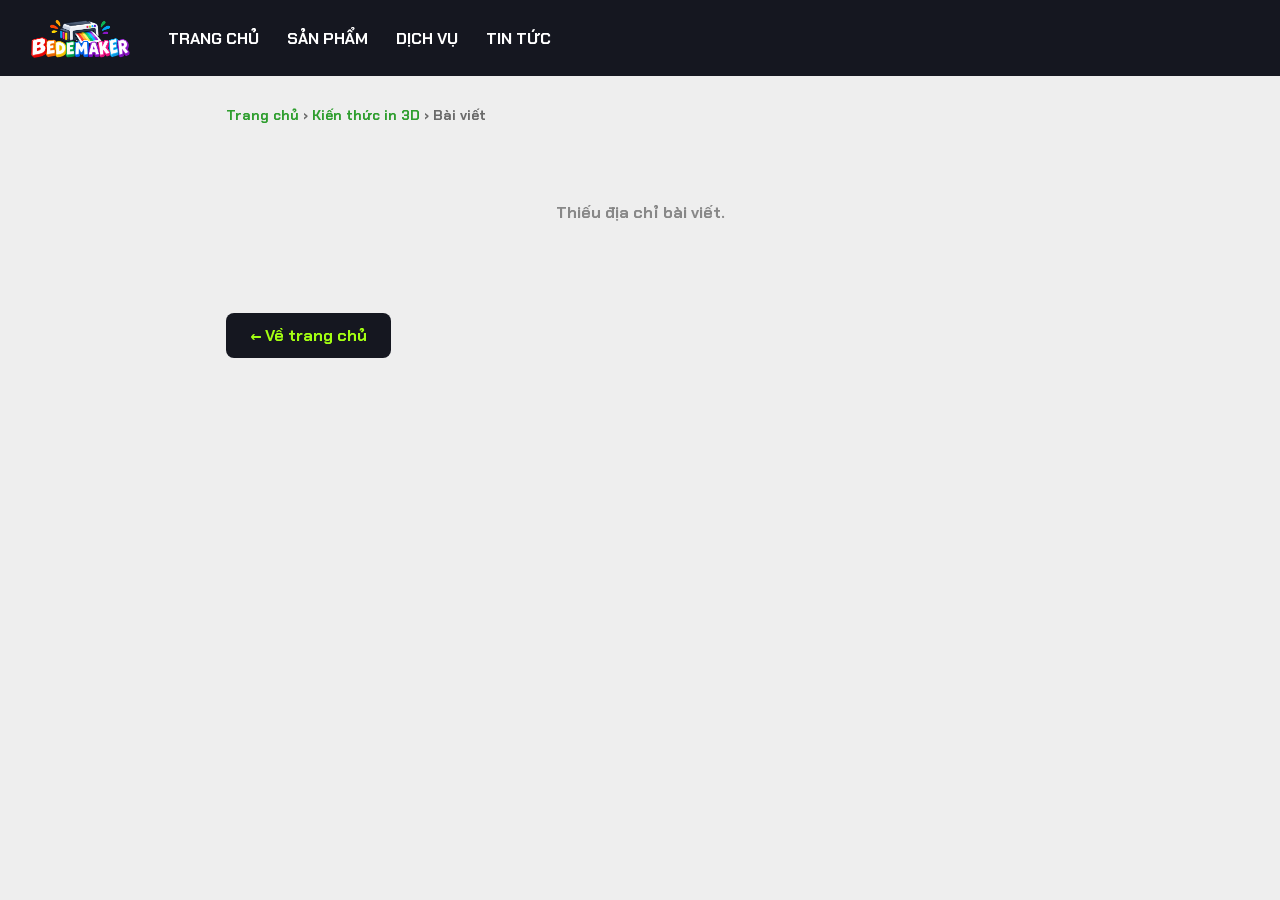
<file: bai-viet.html>
<!DOCTYPE html>
<html lang="vi">
<head>
    <title>Bài viết - Bedecraft</title>
    <meta charset="utf-8">
    <meta http-equiv="X-UA-Compatible" content="IE=edge">
    <meta name="viewport" content="width=device-width,initial-scale=1.0">
    <!-- Logo tren tab trinh duyet. Thu muc assets/img/favicons/ da bi xoa cung bo logo cu
         nen 3 duong dan cu deu 404 -> tab khong co logo. Dung thang logo.png dang dung. -->
    <link rel="icon" type="image/png" href="assets/logo/logo.png">
    <link rel="apple-touch-icon" href="assets/logo/logo.png">
    <link href="https://fonts.googleapis.com/css2?family=Chakra+Petch:wght@300;400;500;600;700&display=swap" rel="stylesheet">
    <link href="https://cdnjs.cloudflare.com/ajax/libs/font-awesome/6.5.1/css/all.min.css" rel="stylesheet">
    <style>
        * { padding: 0; margin: 0; box-sizing: border-box; font-family: 'Chakra Petch', sans-serif; }
        body { background-color: #eee; }

        .dau-trang {
            background-color: #151720;
            padding: 10px 24px;
            display: flex;
            align-items: center;
            gap: 20px;
            flex-wrap: wrap;
        }
        .dau-trang a { color: #fff; text-decoration: none; }
        .dau-trang a:hover { color: #a3ff12; }
        .dau-trang .logo img { height: 56px; width: auto; display: block; }
        .dau-trang nav ul { display: flex; gap: 4px; list-style: none; }
        .dau-trang nav a { padding: 9px 12px; display: inline-block; }

        .khung { max-width: 860px; margin: 30px auto 60px auto; padding: 0 16px; }
        .duong-dan { color: #6b6b6b; font-size: 14px; margin-bottom: 18px; }
        .duong-dan a { color: #2f9e2f; text-decoration: none; }
        .duong-dan a:hover { text-decoration: underline; }

        .bia {
            height: 200px;
            border-radius: 14px;
            display: flex;
            align-items: center;
            justify-content: center;
            background-size: cover;
            background-position: center;
            margin-bottom: -46px;
        }
        .bia i { font-size: 62px; color: #fff; opacity: .9; }
        .cm-huong-dan   { background: linear-gradient(135deg, #151720, #2f5e8a); }
        .cm-vat-lieu    { background: linear-gradient(135deg, #1d2b1a, #3f7a1f); }
        .cm-kinh-nghiem { background: linear-gradient(135deg, #2b1d1a, #8a5a2f); }
        .cm-tin-shop    { background: linear-gradient(135deg, #241a2b, #5f3f8a); }

        .bai {
            position: relative;
            background: #fff;
            border-radius: 14px;
            padding: 30px 38px 38px 38px;
            box-shadow: 0 10px 24px rgba(0, 0, 0, 0.08);
        }
        .nhan-chuyen-muc {
            display: inline-block;
            background: #eef7df;
            color: #4c8a00;
            border-radius: 20px;
            font-size: 13px;
            letter-spacing: 1px;
            text-transform: uppercase;
            padding: 4px 13px;
            margin-bottom: 14px;
        }
        .bai h1 { font-size: 32px; line-height: 1.28; margin-bottom: 12px; }
        .thong-tin {
            display: flex;
            gap: 18px;
            flex-wrap: wrap;
            color: #8f8f8f;
            font-size: 13.5px;
            padding-bottom: 18px;
            border-bottom: 1px solid #ececec;
            margin-bottom: 24px;
        }
        .tom-tat {
            font-size: 16.5px;
            color: #4a4a4a;
            line-height: 1.7;
            border-left: 3px solid #a3ff12;
            padding-left: 16px;
            margin-bottom: 26px;
        }

        .noi-dung h2 {
            font-size: 21px;
            margin: 30px 0 12px 0;
            color: #1c1c1c;
        }
        .noi-dung p {
            font-size: 16px;
            line-height: 1.8;
            color: #444;
            margin-bottom: 15px;
        }
        .noi-dung ul { margin: 0 0 18px 22px; }
        .noi-dung li {
            font-size: 16px;
            line-height: 1.8;
            color: #444;
            margin-bottom: 6px;
        }

        .khac { margin-top: 34px; }
        .khac h2 { font-size: 21px; margin-bottom: 15px; }
        .luoi-khac { display: grid; grid-template-columns: repeat(auto-fit, minmax(230px, 1fr)); gap: 16px; }
        .the-khac {
            background: #fff;
            border-radius: 12px;
            padding: 16px 18px;
            box-shadow: 0 6px 16px rgba(0, 0, 0, 0.07);
            text-decoration: none;
            color: #222;
            transition: 0.2s;
            display: block;
        }
        .the-khac:hover { transform: translateY(-4px); color: #2f9e2f; }
        .the-khac span { display: block; font-size: 12px; color: #9a9a9a; margin-bottom: 6px; text-transform: uppercase; letter-spacing: 1px; }
        .the-khac b { font-size: 15px; line-height: 1.4; }

        .nut-ve {
            display: inline-block;
            margin-top: 30px;
            background: #151720;
            color: #a3ff12;
            border-radius: 8px;
            padding: 12px 24px;
            text-decoration: none;
        }
        .nut-ve:hover { background: #000; }

        .trang-thai-tai { text-align: center; color: #888; padding: 60px 0; }

        @media (max-width: 700px) {
            .bai { padding: 22px 20px 28px 20px; }
            .bai h1 { font-size: 24px; }
            .bia { height: 150px; margin-bottom: -36px; }
        }

        * { font-weight: 700 !important; }
    </style>
    <link href="assets/css/anime.css?v=1" rel="stylesheet">
</head>
<body>

    <header class="dau-trang">
        <a class="logo" href="Home.html"><img src="assets/logo/logo.png" alt="Bedecraft"></a>
        <nav>
            <ul>
                <li><a href="Home.html">TRANG CHỦ</a></li>
                <li><a href="Home.html#khoi-san-pham">SẢN PHẨM</a></li>
                <li><a href="Home.html#khoi-dich-vu">DỊCH VỤ</a></li>
                <li><a href="Home.html#tin-tuc">TIN TỨC</a></li>
            </ul>
        </nav>
    </header>

    <div class="khung">
        <p class="duong-dan">
            <a href="Home.html">Trang chủ</a> ›
            <a href="Home.html#tin-tuc">Kiến thức in 3D</a> ›
            <span id="dd-ten">Bài viết</span>
        </p>

        <div id="khu-bai" class="trang-thai-tai">Đang tải bài viết…</div>

        <div class="khac" id="khu-khac" style="display:none;">
            <h2>Bài khác</h2>
            <div class="luoi-khac" id="luoi-khac"></div>
        </div>

        <a class="nut-ve" href="Home.html#tin-tuc">← Về trang chủ</a>
    </div>

<script>
/* ============================================================
   Trang đọc bài viết. Bài lấy từ backend Java.

   Nội dung trong database là VĂN BẢN THƯỜNG, không phải HTML:
     "## " đầu dòng = tiêu đề mục nhỏ
     "- "  đầu dòng = gạch đầu dòng
     dòng trống     = ngăn hai đoạn
   Trang này escape hết rồi mới dựng thẻ, nên bài viết không thể chèn mã vào trang.
   ============================================================ */
(function () {
    'use strict';

    var JAVA_API = (window.IN3D_API || 'http://localhost:8090/api');

    var CHUYEN_MUC = {
        'huong-dan':   { ten: 'Hướng dẫn',   icon: 'fa-screwdriver-wrench' },
        'vat-lieu':    { ten: 'Vật liệu',    icon: 'fa-layer-group' },
        'kinh-nghiem': { ten: 'Kinh nghiệm', icon: 'fa-lightbulb' },
        'tin-shop':    { ten: 'Tin shop',    icon: 'fa-bullhorn' }
    };

    function esc(t) {
        return String(t == null ? '' : t).replace(/[&<>"']/g, function (c) {
            return { '&': '&amp;', '<': '&lt;', '>': '&gt;', '"': '&quot;', "'": '&#39;' }[c];
        });
    }

    function ngayVN(chuoi) {
        if (!chuoi) return '';
        var d = new Date(chuoi);
        if (isNaN(d.getTime())) return '';
        var hai = function (n) { return (n < 10 ? '0' : '') + n; };
        return hai(d.getDate()) + '/' + hai(d.getMonth() + 1) + '/' + d.getFullYear();
    }

    function anhDayDu(a) {
        if (!a) return '';
        if (/^(https?:)?\/\//.test(a) || a.indexOf('data:') === 0) return a;
        if (a.charAt(0) === '/') return JAVA_API.replace(/\/api$/, '') + a;
        return a;
    }

    /** Văn bản thường -> HTML an toàn (đã escape trước khi dựng thẻ). */
    function dungNoiDung(vanBan) {
        var dong = String(vanBan || '').split(/\r?\n/);
        var ra = '', doan = [], dsGach = [];

        function xaDoan() {
            if (doan.length) { ra += '<p>' + esc(doan.join(' ')) + '</p>'; doan = []; }
        }
        function xaGach() {
            if (dsGach.length) {
                ra += '<ul>' + dsGach.map(function (g) { return '<li>' + esc(g) + '</li>'; }).join('') + '</ul>';
                dsGach = [];
            }
        }

        dong.forEach(function (d) {
            var t = d.trim();
            if (t === '') { xaGach(); xaDoan(); return; }
            if (t.indexOf('## ') === 0) {
                xaGach(); xaDoan();
                ra += '<h2>' + esc(t.slice(3)) + '</h2>';
                return;
            }
            if (t.indexOf('- ') === 0) { xaDoan(); dsGach.push(t.slice(2)); return; }
            xaGach();
            doan.push(t);
        });
        xaGach(); xaDoan();
        return ra;
    }

    function ve(b) {
        var cm = CHUYEN_MUC[b.chuyenMuc] || CHUYEN_MUC['huong-dan'];
        var lop = 'cm-' + (CHUYEN_MUC[b.chuyenMuc] ? b.chuyenMuc : 'huong-dan');
        var anh = anhDayDu(b.hinhAnh);

        document.title = b.tieuDe + ' - Bedecraft';
        document.getElementById('dd-ten').textContent = b.tieuDe;

        document.getElementById('khu-bai').className = '';
        document.getElementById('khu-bai').innerHTML =
            '<div class="bia ' + lop + '"' + (anh ? ' style="background-image:url(\'' + anh.replace(/'/g, "\\'") + '\')"' : '') + '>' +
            (anh ? '' : '<i class="fa-solid ' + cm.icon + '"></i>') + '</div>' +
            '<article class="bai">' +
            '<span class="nhan-chuyen-muc">' + esc(cm.ten) + '</span>' +
            '<h1>' + esc(b.tieuDe) + '</h1>' +
            '<div class="thong-tin">' +
            (b.tacGia ? '<span><i class="fa-solid fa-user-pen"></i> ' + esc(b.tacGia) + '</span>' : '') +
            (ngayVN(b.ngayTao) ? '<span><i class="fa-regular fa-calendar"></i> ' + esc(ngayVN(b.ngayTao)) + '</span>' : '') +
            '<span><i class="fa-regular fa-eye"></i> ' + (Number(b.luotXem) || 0) + ' lượt đọc</span>' +
            '</div>' +
            (b.tomTat ? '<p class="tom-tat">' + esc(b.tomTat) + '</p>' : '') +
            '<div class="noi-dung">' + dungNoiDung(b.noiDung) + '</div>' +
            '</article>';

        if (b.id) {
            fetch(JAVA_API + '/bai-viet/' + b.id + '/luot-xem', { method: 'POST' }).catch(function () {});
        }
    }

    function veBaiKhac(ds, dangDoc) {
        var khac = ds.filter(function (b) { return b.duongDan !== dangDoc; }).slice(0, 3);
        if (!khac.length) return;
        document.getElementById('luoi-khac').innerHTML = khac.map(function (b) {
            var cm = CHUYEN_MUC[b.chuyenMuc] || CHUYEN_MUC['huong-dan'];
            return '<a class="the-khac" href="bai-viet.html?bai=' + encodeURIComponent(b.duongDan || b.id) + '">' +
                '<span>' + esc(cm.ten) + '</span><b>' + esc(b.tieuDe) + '</b></a>';
        }).join('');
        document.getElementById('khu-khac').style.display = '';
    }

    function loi(chu) {
        var o = document.getElementById('khu-bai');
        o.className = 'trang-thai-tai';
        o.textContent = chu;
    }

    /** GET JSON từ backend; 404 trả null (không có bài), lỗi khác / mất kết nối thì từ chối. */
    function layJson(duongDan) {
        return fetch(JAVA_API + duongDan).then(function (r) {
            if (r.status === 404) return null;
            return r.ok ? r.json() : Promise.reject(new Error('HTTP ' + r.status));
        });
    }

    var khoa = new URLSearchParams(location.search).get('bai');
    if (!khoa) {
        loi('Thiếu địa chỉ bài viết.');
        return;
    }

    // Gọi song song bài đang đọc và danh sách bài cho mục "Bài khác", không phải chờ nhau
    var taiBaiKhac = layJson('/bai-viet').catch(function () { return null; });

    layJson('/bai-viet/duong-dan/' + encodeURIComponent(khoa))
        .then(function (b) {
            if (!b) {
                loi('Không tìm thấy bài viết này.');
                return;
            }
            ve({
                id: b.id, tieuDe: b.tieuDe, duongDan: b.duongDan, tomTat: b.tomTat,
                noiDung: b.noiDung, chuyenMuc: b.chuyenMuc, hinhAnh: b.hinhAnh,
                tacGia: b.tacGia, luotXem: b.luotXem, ngayTao: b.createdAt
            });
            return taiBaiKhac.then(function (ds) {
                if (!ds || !ds.length) return;
                veBaiKhac(ds.map(function (x) {
                    return { id: x.id, tieuDe: x.tieuDe, duongDan: x.duongDan, chuyenMuc: x.chuyenMuc };
                }), khoa);
            });
        })
        .catch(function () {
            loi('Chưa kết nối được máy chủ nên chưa mở được bài viết. Bạn tải lại trang sau ít phút nhé.');
        });
})();
</script>

    <script src="assets/js/cau-hinh.js?v=2"></script>
    <script src="assets/js/anime.js?v=1" defer></script>
</body>
</html>
</file>
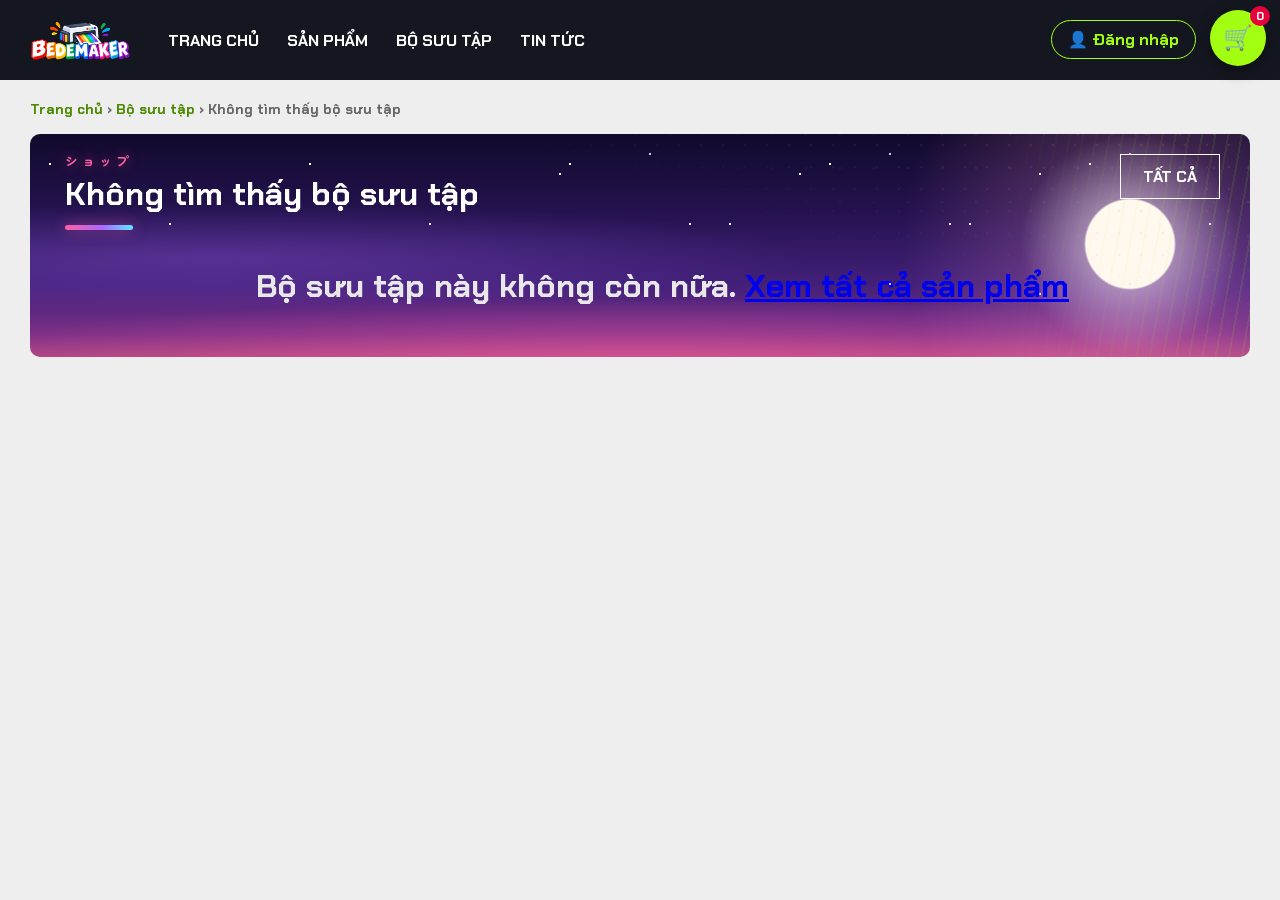
<file: bo-suu-tap.html>
<!DOCTYPE html>
<html lang="vi">
<head>
    <title>Bộ sưu tập - Bedecraft</title>
    <meta charset="utf-8">
    <meta http-equiv="X-UA-Compatible" content="IE=edge">
    <meta name="viewport" content="width=device-width,initial-scale=1.0">
    <link rel="icon" type="image/png" href="assets/logo/logo.png">
    <link rel="apple-touch-icon" href="assets/logo/logo.png">
    <link href="https://fonts.googleapis.com/css2?family=Chakra+Petch:wght@300;400;500;600;700&display=swap" rel="stylesheet">
    <link href="https://cdnjs.cloudflare.com/ajax/libs/font-awesome/6.5.1/css/all.min.css" rel="stylesheet">
    <link href="assets/css/Home.css?v=20" rel="stylesheet">
    <link href="assets/css/order.css?v=11" rel="stylesheet">
    <style>
        /* Đầu trang gọn như trang sản phẩm (đầu trang của trang chủ là thanh cố định kèm ô tìm kiếm) */
        .dau-trang {
            background-color: #151720;
            padding: 12px 24px;
            display: flex;
            align-items: center;
            gap: 20px;
            flex-wrap: wrap;
        }
        .dau-trang a { color: #fff; text-decoration: none; }
        .dau-trang a:hover { color: #a3ff12; }
        .dau-trang .logo img { height: 56px; display: block; }
        .dau-trang ul { display: flex; gap: 4px; list-style: none; margin: 0; padding: 0; flex-wrap: wrap; }
        .dau-trang ul a { padding: 9px 12px; display: inline-block; }

        .duong-dan { color: #666; font-size: 14px; margin: 24px 100px 0 100px; }
        .duong-dan a { color: #4c8a00; text-decoration: none; }

        /* Khối sản phẩm của trang chủ có margin-top 150px để chừa chỗ ảnh nền phía trên */
        .trang-tat-ca { margin-top: 16px !important; margin-bottom: 60px !important; }
        .gioi-thieu-bo { margin: 14px 100px 0 100px; }
        .gioi-thieu-bo p { color: #666; font-size: 15px; line-height: 1.6; max-width: 760px; }

        @media (max-width: 1300px) {
            .duong-dan { margin: 20px 30px 0 30px; }
            .gioi-thieu-bo { margin: 12px 30px 0 30px; }
        }
        @media (max-width: 560px) {
            .dau-trang { padding: 10px 14px; gap: 10px; }
            .dau-trang .logo img { height: 44px; }
            .duong-dan { margin: 16px 16px 0 16px; }
            .gioi-thieu-bo { margin: 10px 16px 0 16px; }
        }
    </style>
    <link href="assets/css/anime.css?v=3" rel="stylesheet">
</head>
<body>

    <header class="dau-trang">
        <a class="logo" href="Home.html"><img src="assets/logo/logo.png" alt="Bedecraft"></a>
        <nav>
            <ul>
                <li><a href="Home.html">TRANG CHỦ</a></li>
                <li><a href="san-pham.html">SẢN PHẨM</a></li>
                <li><a href="Home.html#khoi-bo-suu-tap">BỘ SƯU TẬP</a></li>
                <li><a href="Home.html#tin-tuc">TIN TỨC</a></li>
            </ul>
        </nav>
    </header>

    <p class="duong-dan"><a href="Home.html">Trang chủ</a> ›
        <a href="Home.html#khoi-bo-suu-tap">Bộ sưu tập</a> › <span id="dd-ten-bo">…</span></p>

    <!-- Ảnh bìa của bộ: trang-chu.js điền nền và bỏ hidden khi bộ có ảnh -->
    <div class="bia-bo-suu-tap" id="bia-bo-suu-tap" hidden></div>

    <div class="gioi-thieu-bo">
        <p id="mo-ta-bo-suu-tap" hidden></p>
    </div>

    <!-- ============================================================
         MỘT BỘ SƯU TẬP — thẻ vẽ bằng CHÍNH trang-chu.js như khối Sản phẩm
         ở trang chủ (cùng giá, cùng phân loại, cùng slide ảnh).
         data-bo-suu-tap: gọi /api/cua-hang/bo-suu-tap/{đường dẫn trên địa chỉ},
         hàng trong bộ giữ đúng thứ tự chủ shop xếp.
         ============================================================ -->
    <div class="games-free trang-tat-ca" id="khoi-san-pham">
        <div class="icon-free">
            <p id="ten-bo-suu-tap">Bộ sưu tập</p>
            <a class="button-free" href="san-pham.html">TẤT CẢ</a>
        </div>
        <div class="game-free1" id="luoi-san-pham" data-bo-suu-tap>
            <p class="bao-trong-luoi">Đang tải sản phẩm…</p>
        </div>
    </div>

    <!-- defer: chạy theo đúng thứ tự sau khi trang dựng xong (order.js trước trang-chu.js) -->
    <script src="assets/js/cau-hinh.js?v=2"></script>
    <script src="assets/js/order.js?v=13" defer></script>
    <script src="assets/js/trang-chu.js?v=14" defer></script>
    <script src="assets/js/anime.js?v=1" defer></script>
</body>
</html>
</file>
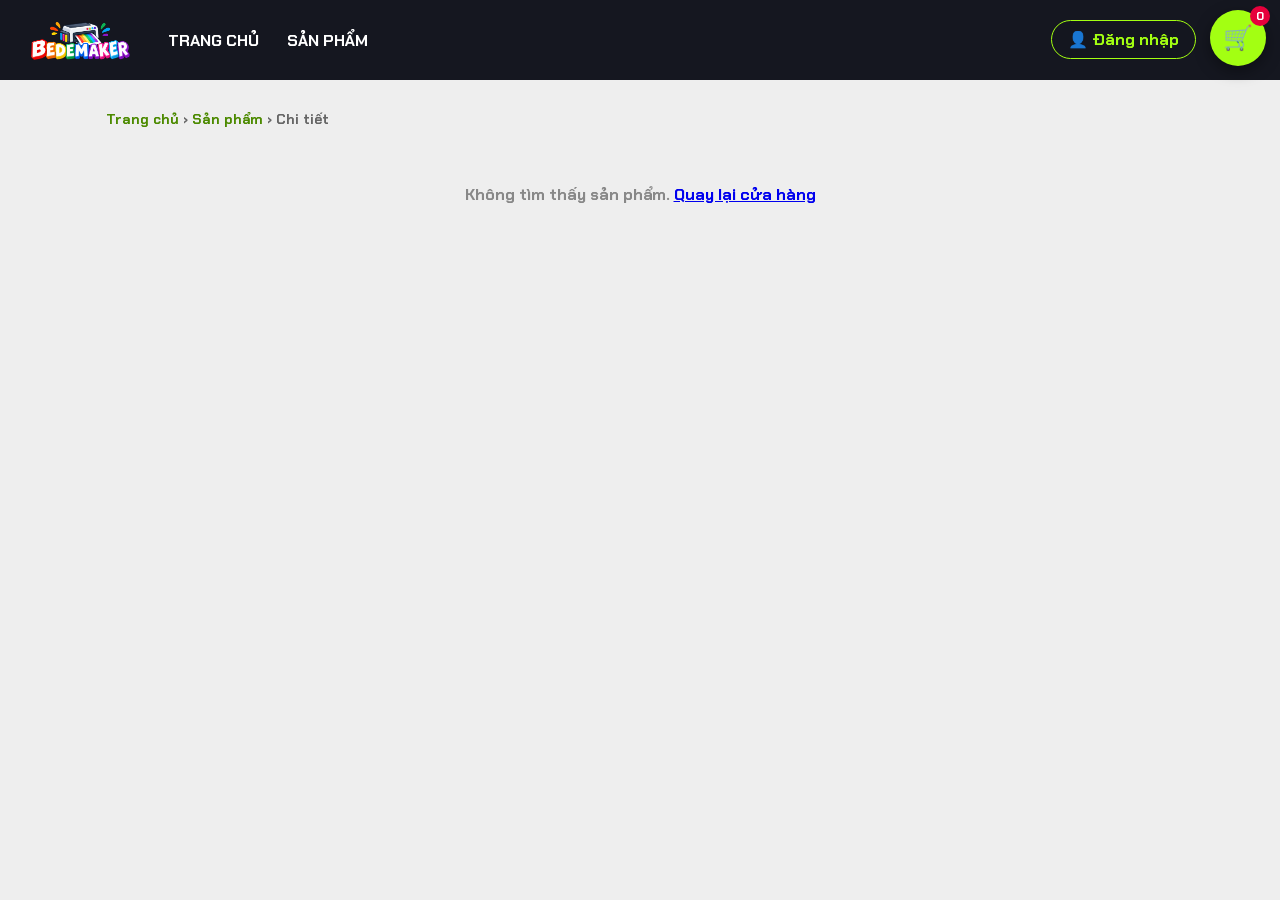
<file: chi-tiet.html>
<!DOCTYPE html>
<html lang="vi">
<head>
    <title>Chi tiết sản phẩm - IN3D Shop</title>
    <meta charset="utf-8">
    <meta http-equiv="X-UA-Compatible" content="IE=edge">
    <link rel="icon" type="image/png" href="assets/logo/logo.png">
    <link rel="apple-touch-icon" href="assets/logo/logo.png">
    <meta name="viewport" content="width=device-width,initial-scale=1.0">
    <link href="https://fonts.googleapis.com/css2?family=Chakra+Petch:wght@300;400;500;600;700&display=swap" rel="stylesheet">
    <link href="https://cdnjs.cloudflare.com/ajax/libs/font-awesome/6.5.1/css/all.min.css" rel="stylesheet">
    <link href="assets/css/order.css?v=11" rel="stylesheet">
    <style>
        * { padding: 0; margin: 0; box-sizing: border-box; font-family: 'Chakra Petch', sans-serif; }
        body { background-color: #eee; }

        .dau-trang {
            background-color: #151720;
            padding: 12px 24px;
            display: flex;
            align-items: center;
            gap: 20px;
            flex-wrap: wrap;
        }
        .dau-trang a { color: #fff; text-decoration: none; }
        .dau-trang a:hover { color: #a3ff12; }
        .dau-trang .logo img { height: 56px; vertical-align: middle; }
        .dau-trang nav { display: flex; gap: 18px; flex-wrap: wrap; }

        .khung {
            max-width: 1100px;
            margin: 30px auto;
            padding: 0 16px;
        }
        .duong-dan { color: #666; font-size: 14px; margin-bottom: 16px; }
        .duong-dan a { color: #4c8a00; text-decoration: none; }

        .chi-tiet {
            display: flex;
            gap: 30px;
            background: #fff;
            border-radius: 14px;
            padding: 26px;
            box-shadow: 0 10px 24px rgba(0, 0, 0, 0.08);
            flex-wrap: wrap;
        }
        .chi-tiet .anh {
            flex: 1 1 380px;
            min-width: 280px;
        }
        /* SLIDE ẢNH: ảnh lớn trượt ngang + nút trái/phải + chấm + dải ảnh nhỏ bên dưới.
           Ảnh của MỌI phân loại cũng nằm trong dải này (backend gộp sẵn), chọn phân loại
           thì slide nhảy tới ảnh của nó. */
        .slide { position: relative; border-radius: 12px; overflow: hidden; background: #f4f5f6; }
        .slide-khung { display: flex; transition: transform .45s ease; }
        .slide-khung img {
            flex: 0 0 100%; width: 100%; height: 380px; object-fit: cover; display: block;
            user-select: none; -webkit-user-drag: none;
        }
        .slide-nut {
            position: absolute; top: 50%; transform: translateY(-50%);
            width: 40px; height: 40px; border-radius: 50%; border: 0; cursor: pointer;
            background: rgba(21, 23, 32, .55); color: #fff; font-size: 16px;
            display: flex; align-items: center; justify-content: center; transition: background .2s;
        }
        .slide-nut:hover { background: rgba(21, 23, 32, .85); }
        .slide-nut.trai { left: 10px; }
        .slide-nut.phai { right: 10px; }
        .slide-cham {
            position: absolute; left: 0; right: 0; bottom: 10px;
            display: flex; justify-content: center; gap: 6px;
        }
        .slide-cham button {
            width: 8px; height: 8px; border-radius: 50%; border: 0; padding: 0; cursor: pointer;
            background: rgba(255, 255, 255, .6); transition: width .2s;
        }
        .slide-cham button.dang-xem { background: #fff; width: 22px; border-radius: 6px; }
        .dai-anh { display: flex; gap: 8px; margin-top: 10px; overflow-x: auto; padding-bottom: 2px; }
        .dai-anh img {
            width: 64px; height: 64px; object-fit: cover; border-radius: 8px; cursor: pointer;
            border: 2px solid transparent; opacity: .65; flex-shrink: 0; transition: opacity .2s;
        }
        .dai-anh img.dang-xem { border-color: #a3ff12; opacity: 1; }
        @media (prefers-reduced-motion: reduce) { .slide-khung { transition: none; } }
        .chi-tiet .noi-dung { flex: 1 1 380px; min-width: 280px; }
        .chi-tiet h1 { font-size: 30px; line-height: 1.25; margin-bottom: 8px; }
        .nhan-danh-muc {
            display: inline-block;
            background: #eef7df;
            color: #4c8a00;
            border-radius: 20px;
            font-size: 13px;
            padding: 3px 12px;
            margin-bottom: 12px;
        }
        /* Khối giá: giá của PHÂN LOẠI đang chọn (to), khoảng giá cả sản phẩm (mờ, nhỏ) */
        .khoi-gia {
            background: #f7f8f5;
            border: 1px solid #eef0ec;
            border-radius: 10px;
            padding: 12px 16px;
            margin: 12px 0 16px 0;
        }
        .gia-lon { color: #4c8a00; font-size: 34px; margin: 0; line-height: 1.2; }
        /* Đang giảm giá: giá gốc gạch ngang + nhãn % cạnh giá khách phải trả (giống thẻ trang chủ) */
        .gia-lon .gia-goc { color: #9a9a9a; font-size: 20px; text-decoration: line-through; margin-left: 8px; }
        .gia-lon .nhan-giam {
            display: inline-block; vertical-align: middle; margin-left: 6px;
            background: #e03131; color: #fff; font-size: 14px; padding: 3px 10px; border-radius: 999px;
        }
        .khoang-gia { color: #8a8a8a; font-size: 14px; margin-top: 6px; }
        .ton-kho { font-size: 15px; margin-bottom: 4px; }
        .ton-kho .con { color: #2e7d32; }
        .ton-kho .het { color: #c62828; }
        .ton-kho .tong-kho { color: #777; }
        .mo-ta { color: #555; font-size: 15px; line-height: 1.65; margin-bottom: 18px; white-space: pre-wrap; }

        /* ---- Hàng "Phân loại" và "Số lượng" kiểu trang bán hàng ---- */
        .hang-chon {
            display: flex; align-items: flex-start; gap: 14px;
            flex-wrap: wrap; margin-bottom: 16px;
        }
        .nhan-chon { color: #777; font-size: 14.5px; min-width: 84px; padding-top: 9px; }
        .ds-phan-loai { display: flex; gap: 10px; flex-wrap: wrap; flex: 1 1 240px; }
        .nut-phan-loai {
            display: inline-flex; align-items: center; gap: 8px;
            border: 1px solid #d8dbe0; background: #fff; border-radius: 8px;
            padding: 6px 13px; cursor: pointer; color: #333; font-size: 14.5px;
            font-family: 'Chakra Petch', sans-serif; transition: 0.15s;
        }
        .nut-phan-loai:hover:not(:disabled) { border-color: #4c8a00; color: #4c8a00; }
        .nut-phan-loai.dang-chon {
            border-color: #4c8a00; background: #f2f9e9; color: #2e7d32;
            box-shadow: inset 0 0 0 1px #4c8a00;
        }
        .nut-phan-loai:disabled {
            opacity: .5; cursor: not-allowed; border-style: dashed; color: #999;
        }
        .nut-phan-loai img { width: 30px; height: 30px; object-fit: cover; border-radius: 5px; }
        .nut-phan-loai .o-mau {
            width: 15px; height: 15px; border-radius: 50%;
            border: 1px solid rgba(0, 0, 0, .2); display: inline-block;
        }
        .bo-dem {
            display: flex; align-items: center; background: #fff;
            border: 1px solid #d8dbe0; border-radius: 8px; overflow: hidden;
        }
        .bo-dem button {
            width: 36px; height: 38px; border: 0; background: #fff; cursor: pointer;
            font-size: 18px; line-height: 1; color: #444;
        }
        .bo-dem button:hover:not(:disabled) { background: #f1f3ef; color: #4c8a00; }
        .bo-dem button:disabled { color: #c7c7c7; cursor: not-allowed; }
        .bo-dem input {
            width: 58px; height: 38px; border: 0; text-align: center; font-size: 16px;
            border-left: 1px solid #e6e8ec; border-right: 1px solid #e6e8ec;
            font-family: 'Chakra Petch', sans-serif; color: #222;
        }
        .bo-dem input:focus { outline: none; background: #f7f8f5; }
        .con-hang { color: #7a7a7a; font-size: 14px; align-self: center; }
        .bao-het-hang { color: #c62828; font-size: 14.5px; margin-bottom: 12px; }

        /* Vài dòng thông số lấy thẳng từ database; thiếu ô nào thì giấu dòng đó */
        .bang-tt { margin-bottom: 22px; }
        .dong-tt {
            display: flex; justify-content: space-between; align-items: center; gap: 14px;
            padding: 9px 0; border-bottom: 1px solid #eef0f2; font-size: 14.5px;
        }
        .dong-tt:last-child { border-bottom: none; }
        .dong-tt .nhan-tt { color: #777; }
        .chip-mau {
            display: inline-flex; align-items: center; gap: 6px;
            background: #f4f5f6; border-radius: 20px; padding: 3px 11px 3px 5px;
            font-size: 13px; margin-left: 4px;
        }
        .chip-mau i {
            width: 13px; height: 13px; border-radius: 4px;
            border: 1px solid rgba(0,0,0,.18); display: inline-block;
        }

        /* Bộ sưu tập món này nằm trong */
        .hang-bo-suu-tap { display: flex; align-items: center; gap: 8px; flex-wrap: wrap; margin-top: 18px; }
        .hang-bo-suu-tap .nhan-bo { color: #777; font-size: 14px; }
        .chip-bo {
            background: #eef7df; color: #4c8a00; border-radius: 20px;
            padding: 4px 13px; font-size: 13px; text-decoration: none; transition: 0.2s;
        }
        .chip-bo:hover { background: #a3ff12; color: #151414; }

        .hang-nut { display: flex; gap: 12px; flex-wrap: wrap; }
        .nut {
            border: none;
            border-radius: 8px;
            padding: 13px 26px;
            font-size: 16px;
            cursor: pointer;
            font-family: 'Chakra Petch', sans-serif;
            transition: 0.2s;
        }
        .nut-gio { background: #151720; color: #a3ff12; }
        .nut-gio:hover { background: #000; }
        .nut-mua { background: #a3ff12; color: #151720; }
        .nut-mua:hover { background: #8ede00; }
        .nut:disabled { background: #d5d7db; color: #8b8f96; cursor: not-allowed; }

        .goi-y { margin-top: 34px; }
        .goi-y h2 { font-size: 22px; margin-bottom: 14px; }
        .luoi-goi-y { display: flex; gap: 16px; flex-wrap: wrap; }
        .the-goi-y {
            background: #fff;
            border-radius: 12px;
            overflow: hidden;
            width: 240px;
            box-shadow: 0 6px 16px rgba(0,0,0,0.07);
            text-decoration: none;
            color: #222;
            transition: 0.2s;
        }
        .the-goi-y:hover { transform: translateY(-4px); }
        .the-goi-y img { width: 100%; height: 130px; object-fit: cover; }
        .the-goi-y .t { padding: 10px 12px 4px 12px; font-size: 14px; line-height: 1.35; }
        .the-goi-y .g { padding: 0 12px 12px 12px; color: #4c8a00; font-size: 15px; }

        .trang-thai-tai { text-align: center; color: #888; padding: 40px 0; }

        @media (max-width: 700px) {
            .slide-khung img { height: 260px; }
            .chi-tiet h1 { font-size: 22px; }
            .gia-lon { font-size: 26px; }
            .nhan-chon { min-width: 100%; padding-top: 0; }
        }

        * { font-weight: 700 !important; }
    </style>
    <link href="assets/css/anime.css?v=2" rel="stylesheet">
</head>
<body>

    <header class="dau-trang">
        <a class="logo" href="index.html"><img src="assets/logo/logo.png" alt="IN3D Shop"></a>
        <nav class="nav-bar-home-page" style="margin:0;">
            <ul style="display:flex; gap:4px; list-style:none; margin:0; padding:0;">
                <li><a href="Home.html" style="padding:9px 12px;">TRANG CHỦ</a></li>
                <li><a href="san-pham.html" style="padding:9px 12px;">SẢN PHẨM</a></li>
            </ul>
        </nav>
    </header>

    <div class="khung">
        <p class="duong-dan"><a href="Home.html">Trang chủ</a> › <a href="san-pham.html">Sản phẩm</a> › <span id="dd-ten">Chi tiết</span></p>

        <div id="noi-dung-chinh" class="trang-thai-tai">Đang tải thông tin sản phẩm...</div>

        <div class="goi-y" id="khu-goi-y" style="display:none;">
            <h2>Sản phẩm khác</h2>
            <div class="luoi-goi-y" id="luoi-goi-y"></div>
        </div>
    </div>

    <script src="assets/js/cau-hinh.js?v=2"></script>
    <script src="assets/js/order.js?v=13" defer></script>
    <script>
        (function () {
            'use strict';

            var JAVA_API = (window.IN3D_API || 'http://localhost:8090/api');

            var thamSo = new URLSearchParams(location.search);
            var idCanTim = (thamSo.get('id') || '').trim();
            // Phân loại khách đã chọn (thẻ giỏ hàng, link chia sẻ). Không có / không còn
            // thì trang tự chọn phân loại MẶC ĐỊNH.
            var btCanTim = (thamSo.get('bt') || '').trim();
            // Link cũ dạng ?ten=...&gia=... (giỏ hàng cũ, trang đã lưu dấu) vẫn mở được
            var tenCanTim = (thamSo.get('ten') || '').trim();

            function esc(t) {
                return String(t == null ? '' : t)
                    .replace(/&/g, '&amp;').replace(/</g, '&lt;').replace(/>/g, '&gt;')
                    .replace(/"/g, '&quot;').replace(/'/g, '&#39;');
            }
            function giaVND(so) { return Number(so || 0).toLocaleString('vi-VN') + '₫'; }

            /* Hỏi backend đúng MỘT sản phẩm (kèm sẵn "sản phẩm liên quan"), không tải cả kho
               về rồi dò tên như trước. Giá sau giảm của từng phân loại, nhãn trạng thái, có
               đặt được không... backend tính sẵn. Không có / đã ẩn -> 404. */
            var duongDan = /^\d+$/.test(idCanTim)
                ? '/cua-hang/san-pham/' + idCanTim
                : (tenCanTim ? '/cua-hang/san-pham/tim?ten=' + encodeURIComponent(tenCanTim) : '');

            var taiSanPham = !duongDan
                ? Promise.resolve(null)
                : fetch(JAVA_API + duongDan).then(function (r) {
                    if (r.status === 404) return null;
                    return r.ok ? r.json() : Promise.reject(new Error('HTTP ' + r.status));
                });

            // order.js nạp kiểu defer: chờ trang dựng xong (order.js đã chạy) rồi mới vẽ,
            // vì phần vẽ dùng anhChoSanPham / themPhanLoaiVaoGio của order.js.
            // Còn gọi backend thì bắt đầu ngay từ đây, không phải chờ.
            var trangSanSang = new Promise(function (xong) {
                if (document.readyState === 'loading') document.addEventListener('DOMContentLoaded', xong);
                else xong();
            });

            var khung = document.getElementById('noi-dung-chinh');
            var chuyenAnhDen = null;   // ganSlide gắn vào: nhảy slide tới ảnh thứ k

            Promise.all([taiSanPham, trangSanSang]).then(function (kq) {
                if (!kq[0]) {
                    khung.innerHTML = 'Không tìm thấy sản phẩm. <a href="Home.html">Quay lại cửa hàng</a>';
                    return;
                }
                ve(kq[0]);
            }, function () {
                khung.innerHTML = 'Chưa kết nối được cửa hàng. Bạn tải lại trang sau ít phút ' +
                    'hoặc gọi 0346 488 538 nhé. <a href="Home.html">Quay lại cửa hàng</a>';
            });

            /**
             * Danh sách phân loại để khách chọn. Sản phẩm chưa có phân loại nào (chỉ xảy ra
             * khi sửa tay trên database) thì coi CHÍNH SẢN PHẨM là một phân loại không tên,
             * để cả trang chạy chung một đường.
             */
            function danhSachBienThe(sp) {
                if (sp.bienThe && sp.bienThe.length) return sp.bienThe;
                return [{
                    id: null, ten: null, macDinh: true, mau: null, maMau: null,
                    tonKho: sp.tonKho, gia: sp.gia,
                    giaSauGiam: sp.giaSauGiam, phanTram: sp.phanTram,
                    giaHien: sp.giaHien, giaHienChu: sp.giaHienChu,
                    nhanTrangThai: sp.nhanTrangThai, coTheDat: sp.coTheDat,
                    danhSachAnh: sp.danhSachAnh || [], hinhAnh: sp.hinhAnh
                }];
            }

            /** Phân loại mở sẵn: theo ?bt= nếu còn bán, không thì cái mặc định (backend xếp đầu). */
            function viTriChon(ds) {
                var i;
                for (i = 0; i < ds.length; i++) {
                    if (ds[i].id != null && String(ds[i].id) === btCanTim) return i;
                }
                for (i = 0; i < ds.length; i++) if (ds[i].macDinh) return i;
                return 0;
            }

            /** Tên hiện trên nút phân loại: tên đặt ở trang quản trị, không có thì tên màu. */
            function tenBienThe(bt, k) {
                return bt.ten || bt.mau || ('Phân loại ' + (k + 1));
            }

            function ve(sp) {
                document.title = sp.ten + ' - IN3D Shop';
                document.getElementById('dd-ten').textContent = sp.ten;

                var dsBienThe = danhSachBienThe(sp);
                var iChon = viTriChon(dsBienThe);
                // Khách mở link có ?bt= (từ giỏ hàng, link chia sẻ) thì slide nhảy ngay tới ảnh
                // của phân loại đó; mở bình thường thì slide vẫn bắt đầu từ ảnh bìa
                var chonTuLink = dsBienThe[iChon].id != null && String(dsBienThe[iChon].id) === btCanTim;
                var nhieuPhanLoai = dsBienThe.length > 1;
                // Một phân loại duy nhất không tên (hàng cũ chưa tách màu) thì không hiện hàng
                // "Phân loại"; có đặt tên thì vẫn hiện một nút, để khách thấy đúng tên sẽ vào giỏ
                var coChonPhanLoai = nhieuPhanLoai || !!dsBienThe[0].ten;

                /* ---------- SLIDE ẢNH ----------
                   Danh sách ảnh của backend đã gồm ảnh sản phẩm + ảnh MỌI phân loại (phân
                   loại mặc định trước), bỏ trùng. Giữ bản gốc để biết ảnh của phân loại
                   nào nằm ở vị trí thứ mấy. Chỉ có một ảnh thì hiện ảnh tĩnh, không vẽ nút
                   với chấm cho rối. */
                var dsAnhGoc = (sp.danhSachAnh && sp.danhSachAnh.length ? sp.danhSachAnh : [sp.hinhAnh]);
                var dsAnh = dsAnhGoc.map(function (u) { return anhChoSanPham(sp.ten, u); });
                var anhLoi = anhChoSanPham(sp.ten);
                var nhieuAnh = dsAnh.length > 1;
                var htmlSlide =
                    '<div class="slide">' +
                    '<div class="slide-khung">' + dsAnh.map(function (u, k) {
                        return '<img src="' + esc(u) + '" alt="' + esc(sp.ten) + (nhieuAnh ? ' — ảnh ' + (k + 1) : '') + '"' +
                               ' onerror="this.src=\'' + anhLoi + '\'">';
                    }).join('') + '</div>' +
                    (nhieuAnh
                        ? '<button type="button" class="slide-nut trai" aria-label="Ảnh trước">&#10094;</button>' +
                          '<button type="button" class="slide-nut phai" aria-label="Ảnh sau">&#10095;</button>' +
                          '<div class="slide-cham">' + dsAnh.map(function (u, k) {
                              return '<button type="button" aria-label="Ảnh ' + (k + 1) + '"' +
                                     (k === 0 ? ' class="dang-xem"' : '') + '></button>';
                          }).join('') + '</div>'
                        : '') +
                    '</div>' +
                    (nhieuAnh
                        ? '<div class="dai-anh">' + dsAnh.map(function (u, k) {
                              return '<img src="' + esc(u) + '" alt=""' + (k === 0 ? ' class="dang-xem"' : '') +
                                     ' onerror="this.src=\'' + anhLoi + '\'">';
                          }).join('') + '</div>'
                        : '');

                // Mã sản phẩm do shop đặt (backend tự sinh SP-<n> khi để trống);
                // backend cũ chưa trả maSanPham thì ghép từ id như trước
                var maSp = String(sp.maSanPham || '').trim() || (sp.id ? 'SP-' + sp.id : '');

                /* ---------- HÀNG "PHÂN LOẠI" ----------
                   Ảnh nhỏ nếu phân loại có ảnh riêng, không thì chấm màu; phân loại shop
                   đánh dấu hết hàng thì khoá lại (viền đứt) chứ không giấu đi, để khách
                   biết shop có mẫu đó. */
                var htmlPhanLoai = !coChonPhanLoai ? '' :
                    '<div class="hang-chon">' +
                    '  <span class="nhan-chon">Phân loại</span>' +
                    '  <div class="ds-phan-loai">' + dsBienThe.map(function (bt, k) {
                        var anhBt = bt.hinhAnh ? anhChoSanPham(sp.ten, bt.hinhAnh) : '';
                        var dau = anhBt
                            ? '<img src="' + esc(anhBt) + '" alt="" onerror="this.style.display=\'none\'">'
                            : (bt.maMau ? '<i class="o-mau" style="background:' + esc(bt.maMau) + '"></i>' : '');
                        return '<button type="button" class="nut-phan-loai' + (k === iChon ? ' dang-chon' : '') + '"' +
                            ' data-bt="' + k + '"' + (bt.coTheDat ? '' : ' disabled title="Phân loại này đang hết hàng"') + '>' +
                            dau + '<span>' + esc(tenBienThe(bt, k)) + '</span></button>';
                    }).join('') + '</div></div>';

                /* ---------- HÀNG "SỐ LƯỢNG" ----------
                   Chặn trên đúng bằng tồn kho của phân loại đang chọn. Tồn <= 0 mà shop
                   vẫn nhận đặt (in theo đơn) thì không chặn và không khoe con số. */
                var htmlSoLuong = !sp.coTheDat ? '' :
                    '<div class="hang-chon">' +
                    '  <span class="nhan-chon">Số lượng</span>' +
                    '  <div class="bo-dem">' +
                    '    <button type="button" id="sl-giam" aria-label="Bớt một">&minus;</button>' +
                    '    <input type="number" id="sl-so" value="1" min="1" inputmode="numeric">' +
                    '    <button type="button" id="sl-tang" aria-label="Thêm một">+</button>' +
                    '  </div>' +
                    '  <span class="con-hang" id="con-hang"></span>' +
                    '</div>';

                function dongTt(nhan, giaTri) {
                    if (!giaTri) return '';
                    return '<div class="dong-tt"><span class="nhan-tt">' + esc(nhan) + '</span>' +
                           '<span>' + giaTri + '</span></div>';
                }
                // Có hàng phân loại rồi thì màu đã nằm ngay trên nút, khỏi lặp lại ở bảng
                var thongSo = coChonPhanLoai ? '' :
                    dongTt('Màu', (sp.mauSac || []).map(function (m) {
                        return '<span class="chip-mau"><i style="background:' + esc(m.maMau || '#ddd') + '"></i>' +
                               esc(m.ten) + '</span>';
                    }).join(' '));

                // Bộ sưu tập: bấm vào mở trang bộ đó
                var htmlBoSuuTap = !(sp.boSuuTap && sp.boSuuTap.length) ? '' :
                    '<div class="hang-bo-suu-tap"><span class="nhan-bo">Bộ sưu tập:</span>' +
                    sp.boSuuTap.map(function (b) {
                        return '<a class="chip-bo" href="bo-suu-tap.html?duong-dan=' +
                            encodeURIComponent(b.duongDan || '') + '">' + esc(b.ten) + '</a>';
                    }).join('') + '</div>';

                // Khoảng giá cả sản phẩm — chỉ có nghĩa khi các phân loại khác giá nhau
                var coKhoangGia = sp.giaTuChu && sp.giaDenChu && sp.giaTuChu !== sp.giaDenChu;

                khung.className = '';
                khung.innerHTML =
                    '<div class="chi-tiet">' +
                    '  <div class="anh">' + htmlSlide + '</div>' +
                    '  <div class="noi-dung">' +
                    (maSp ? '    <span class="nhan-danh-muc">Mã ' + esc(maSp) + '</span>' : '') +
                    '    <h1>' + esc(sp.ten) + '</h1>' +
                    '    <p class="ton-kho" id="o-tinh-trang"></p>' +
                    '    <div class="khoi-gia">' +
                    '      <p class="gia-lon" id="o-gia"></p>' +
                    (coKhoangGia
                        ? '      <p class="khoang-gia">Khoảng giá các phân loại: ' +
                          esc(sp.giaTuChu) + ' – ' + esc(sp.giaDenChu) + '</p>'
                        : '') +
                    '    </div>' +
                    htmlPhanLoai +
                    htmlSoLuong +
                    '    <p class="bao-het-hang" id="bao-het-hang" style="display:none;"></p>' +
                    // Chỉ món backend cho đặt mới có nút (hàng mẫu chỉ để xem)
                    (sp.coTheDat
                        ? '    <div class="hang-nut">' +
                          '      <button class="nut nut-gio" id="nut-them-gio">🛒 Thêm vào giỏ</button>' +
                          '      <button class="nut nut-mua" id="nut-mua-ngay">Mua ngay</button>' +
                          '    </div>'
                        : '') +
                    (sp.moTa ? '    <p class="mo-ta" style="margin-top:18px;">' + esc(sp.moTa) + '</p>' : '') +
                    (thongSo ? '    <div class="bang-tt" style="margin-top:14px;">' + thongSo + '</div>' : '') +
                    htmlBoSuuTap +
                    '  </div>' +
                    '</div>';

                ganSlide(dsAnh.length);

                var oGia = document.getElementById('o-gia');
                var oTinhTrang = document.getElementById('o-tinh-trang');
                var oConHang = document.getElementById('con-hang');
                var oSoLuong = document.getElementById('sl-so');
                var oGiam = document.getElementById('sl-giam');
                var oTang = document.getElementById('sl-tang');
                var oBaoHet = document.getElementById('bao-het-hang');
                var nutThemGio = document.getElementById('nut-them-gio');
                var nutMuaNgay = document.getElementById('nut-mua-ngay');
                var dsNut = document.querySelectorAll('.nut-phan-loai');

                /** Số lượng khách đang chọn, luôn nằm trong 1..tồn kho của phân loại. */
                function soLuongDangChon() {
                    if (!oSoLuong) return 1;
                    var n = Math.floor(Number(oSoLuong.value) || 1);
                    var toiDa = Number(oSoLuong.getAttribute('max')) || 0;
                    if (n < 1) n = 1;
                    if (toiDa > 0 && n > toiDa) n = toiDa;
                    if (String(n) !== oSoLuong.value) oSoLuong.value = n;
                    return n;
                }

                function capNhatNutDem() {
                    if (!oSoLuong) return;
                    var n = soLuongDangChon();
                    var toiDa = Number(oSoLuong.getAttribute('max')) || 0;
                    if (oGiam) oGiam.disabled = n <= 1;
                    if (oTang) oTang.disabled = toiDa > 0 && n >= toiDa;
                }

                /** Vẽ lại mọi thứ phụ thuộc vào phân loại đang chọn; nhayAnh = kéo slide tới ảnh của nó. */
                function chonBienThe(k, nhayAnh) {
                    iChon = k;
                    var bt = dsBienThe[k];

                    Array.prototype.forEach.call(dsNut, function (nut, j) {
                        nut.classList.toggle('dang-chon', j === k);
                    });

                    // Giá của đúng phân loại này; hàng mẫu không bán nên không gắn nhãn giảm
                    var giam = sp.coTheDat && bt.giaSauGiam != null;
                    oGia.innerHTML = esc(bt.giaHienChu) + (giam
                        ? ' <span class="gia-goc">' + giaVND(bt.gia) + '</span>' +
                          ' <span class="nhan-giam">-' + esc(bt.phanTram) + '%</span>'
                        : '');

                    /* Tình trạng = trạng thái đặt ở trang quản trị cho phân loại này (cùng chữ
                       với trang chủ), kèm tổng tồn cả sản phẩm (backend cộng sẵn mọi phân
                       loại). Tồn <= 0 là hàng in theo đơn: không khoe con số. Một phân loại
                       mà đã có dòng "n sản phẩm có sẵn" cạnh ô số lượng thì khỏi lặp lại. */
                    var het = bt.nhanTrangThai === 'Hết hàng';
                    var hienTongKho = Number(sp.tonKho) > 0 && (nhieuPhanLoai || !oSoLuong);
                    oTinhTrang.innerHTML = 'Tình trạng: <span class="' + (het ? 'het' : 'con') + '">' +
                        esc(bt.nhanTrangThai || 'Sẵn hàng') + '</span>' +
                        (hienTongKho
                            ? ' <span class="tong-kho">· ' + (nhieuPhanLoai ? 'Tổng các phân loại còn ' : 'Còn ') +
                              esc(sp.tonKho) + ' sản phẩm</span>'
                            : '');

                    if (oSoLuong) {
                        var kho = Number(bt.tonKho) || 0;
                        // Tồn <= 0: shop vẫn in theo đơn nên không chặn số lượng
                        if (kho > 0) oSoLuong.setAttribute('max', kho);
                        else oSoLuong.removeAttribute('max');
                        oConHang.textContent = kho > 0 ? kho + ' sản phẩm có sẵn' : '';
                        capNhatNutDem();
                    }

                    if (nutThemGio) {
                        nutThemGio.disabled = !bt.coTheDat;
                        nutMuaNgay.disabled = !bt.coTheDat;
                        oBaoHet.style.display = bt.coTheDat ? 'none' : '';
                        oBaoHet.textContent = bt.coTheDat ? '' :
                            'Phân loại "' + tenBienThe(bt, k) + '" đang hết hàng, bạn chọn phân loại khác nhé.';
                    }

                    // Nhảy slide tới ảnh riêng của phân loại (ảnh này nằm sẵn trong dải; backend
                    // cắt khoảng trắng hai đầu đường dẫn khi gộp nên so bản đã cắt)
                    if (nhayAnh && chuyenAnhDen && bt.hinhAnh) {
                        var viTri = dsAnhGoc.indexOf(String(bt.hinhAnh).trim());
                        if (viTri >= 0) chuyenAnhDen(viTri);
                    }

                    // Địa chỉ mang theo phân loại: tải lại trang hay gửi link cho bạn vẫn đúng mẫu
                    if (window.history && history.replaceState) {
                        history.replaceState(null, '', location.pathname + '?id=' + encodeURIComponent(sp.id) +
                            (bt.id != null ? '&bt=' + encodeURIComponent(bt.id) : ''));
                    }
                }

                Array.prototype.forEach.call(dsNut, function (nut) {
                    nut.addEventListener('click', function () {
                        chonBienThe(Number(nut.getAttribute('data-bt')), true);
                    });
                });

                if (oSoLuong) {
                    oGiam.addEventListener('click', function () {
                        oSoLuong.value = Math.max(1, soLuongDangChon() - 1);
                        capNhatNutDem();
                    });
                    oTang.addEventListener('click', function () {
                        var toiDa = Number(oSoLuong.getAttribute('max')) || 0;
                        var n = soLuongDangChon() + 1;
                        oSoLuong.value = toiDa > 0 ? Math.min(toiDa, n) : n;
                        capNhatNutDem();
                    });
                    oSoLuong.addEventListener('change', capNhatNutDem);
                    // Khách xoá trắng ô để gõ số mới: đừng điền ngay số 1 vào (gõ "5" thành "15"),
                    // rời ô mà vẫn trống thì 'change' mới đưa về 1
                    oSoLuong.addEventListener('input', function () {
                        if (oSoLuong.value !== '') capNhatNutDem();
                    });
                }

                if (nutThemGio) {
                    // Giỏ lưu MÃ phân loại, giá do backend tính lúc xem giỏ và lúc đặt
                    var themVaoGio = function (moGioLuon) {
                        var bt = dsBienThe[iChon];
                        if (!bt.coTheDat) return;
                        window.themPhanLoaiVaoGio({
                            sanPhamId: sp.id,
                            bienTheId: bt.id,
                            ten: sp.ten,
                            // Phân loại chỉ đặt màu, không đặt tên: giỏ ghi tên màu y như trên nút,
                            // để hai màu của cùng một món không thành hai dòng giống hệt nhau
                            // (cùng luật với nút ĐẶT HÀNG ngoài thẻ ở trang-chu.js)
                            tenBienThe: bt.ten || (nhieuPhanLoai ? bt.mau : null) || null,
                            macDinh: !!bt.macDinh,
                            soLuong: soLuongDangChon()
                        }, moGioLuon);
                    };
                    nutThemGio.addEventListener('click', function () { themVaoGio(false); });
                    nutMuaNgay.addEventListener('click', function () { themVaoGio(true); });
                }

                chonBienThe(iChon, chonTuLink);

                // Sản phẩm liên quan: backend chọn sẵn (cùng danh mục trước), tối đa 4
                var goiY = sp.lienQuan || [];
                if (goiY.length) {
                    document.getElementById('khu-goi-y').style.display = '';
                    document.getElementById('luoi-goi-y').innerHTML = goiY.map(function (s) {
                        // Các phân loại khác giá nhau thì hiện "từ <giá rẻ nhất>" như thẻ trang chủ
                        var chuGia = (s.giaTuChu && s.giaDenChu && s.giaTuChu !== s.giaDenChu)
                            ? 'từ ' + s.giaTuChu
                            : (s.giaTuChu || s.giaHienChu);
                        return '<a class="the-goi-y" href="chi-tiet.html?id=' + encodeURIComponent(s.id) + '">' +
                            '<img src="' + esc(anhChoSanPham(s.ten, s.hinhAnh)) + '" alt=""' +
                            ' onerror="this.src=\'' + anhChoSanPham(s.ten) + '\'"><div class="t">' + esc(s.ten) + '</div>' +
                            '<div class="g">' + esc(chuGia) + '</div></a>';
                    }).join('');
                }
            }

            /* Tự chạy 4 giây một ảnh; rê chuột vào thì dừng, bấm/vuốt/phím mũi tên
               để chuyển. Máy bật "giảm chuyển động" thì không tự chạy. */
            function ganSlide(soAnh) {
                if (soAnh < 2) return;
                var khungSlide = document.querySelector('.slide-khung');
                var slide = document.querySelector('.slide');
                var cham = document.querySelectorAll('.slide-cham button');
                var nho = document.querySelectorAll('.dai-anh img');
                var dai = document.querySelector('.dai-anh');
                var hienTai = 0, hen = null;

                function den(i) {
                    hienTai = (i + soAnh) % soAnh;
                    khungSlide.style.transform = 'translateX(' + (-100 * hienTai) + '%)';
                    Array.prototype.forEach.call(cham, function (c, k) { c.classList.toggle('dang-xem', k === hienTai); });
                    Array.prototype.forEach.call(nho, function (c, k) { c.classList.toggle('dang-xem', k === hienTai); });
                    // Kéo dải ảnh nhỏ cho ảnh đang xem nằm giữa — chỉ cuộn NGANG trong dải,
                    // không dùng scrollIntoView vì nó kéo cả trang lên mỗi lần tự chuyển
                    var n = nho[hienTai];
                    if (n && dai) dai.scrollLeft = n.offsetLeft - dai.clientWidth / 2 + n.clientWidth / 2;
                }
                var anhSlide = khungSlide.querySelectorAll('img');
                function dung() { if (hen) { clearInterval(hen); hen = null; } }
                function tuChay() {
                    dung();
                    if (window.matchMedia && window.matchMedia('(prefers-reduced-motion: reduce)').matches) return;
                    hen = setInterval(function () {
                        // Ảnh đang hiện (nhất là ảnh bìa, ảnh gốc ở host ngoài có khi mất 10-30 giây)
                        // chưa tải xong thì đứng chờ nó, tải xong mới đếm lại 4 giây rồi chuyển
                        var a = anhSlide[hienTai];
                        if (a && !a.complete) {
                            dung();
                            var chayLai = function () {
                                a.removeEventListener('load', chayLai);
                                a.removeEventListener('error', chayLai);
                                if (!slide.matches(':hover')) tuChay();
                            };
                            a.addEventListener('load', chayLai);
                            a.addEventListener('error', chayLai);
                            return;
                        }
                        den(hienTai + 1);
                    }, 4000);
                }

                document.querySelector('.slide-nut.trai').addEventListener('click', function () { den(hienTai - 1); tuChay(); });
                document.querySelector('.slide-nut.phai').addEventListener('click', function () { den(hienTai + 1); tuChay(); });
                Array.prototype.forEach.call(cham, function (c, k) { c.addEventListener('click', function () { den(k); tuChay(); }); });
                Array.prototype.forEach.call(nho, function (c, k) { c.addEventListener('click', function () { den(k); tuChay(); }); });
                slide.addEventListener('mouseenter', dung);
                slide.addEventListener('mouseleave', tuChay);

                // Vuốt trên điện thoại
                var x0 = null;
                slide.addEventListener('touchstart', function (e) { x0 = e.touches[0].clientX; dung(); }, { passive: true });
                slide.addEventListener('touchend', function (e) {
                    if (x0 === null) return;
                    var dx = e.changedTouches[0].clientX - x0;
                    if (Math.abs(dx) > 40) den(hienTai + (dx < 0 ? 1 : -1));
                    x0 = null;
                    tuChay();
                });
                document.addEventListener('keydown', function (e) {
                    // Đang gõ ô số lượng thì mũi tên là của ô đó, đừng lật ảnh
                    var o = e.target;
                    if (o && (o.tagName === 'INPUT' || o.tagName === 'TEXTAREA' || o.isContentEditable)) return;
                    if (e.key === 'ArrowLeft') { den(hienTai - 1); tuChay(); }
                    if (e.key === 'ArrowRight') { den(hienTai + 1); tuChay(); }
                });
                tuChay();

                // Chọn phân loại thì nhảy tới ảnh của nó (và dừng tự chạy một nhịp)
                chuyenAnhDen = function (k) { den(k); tuChay(); };
            }
        })();
    </script>
    <script src="assets/js/anime.js?v=1" defer></script>
</body>
</html>
</file>
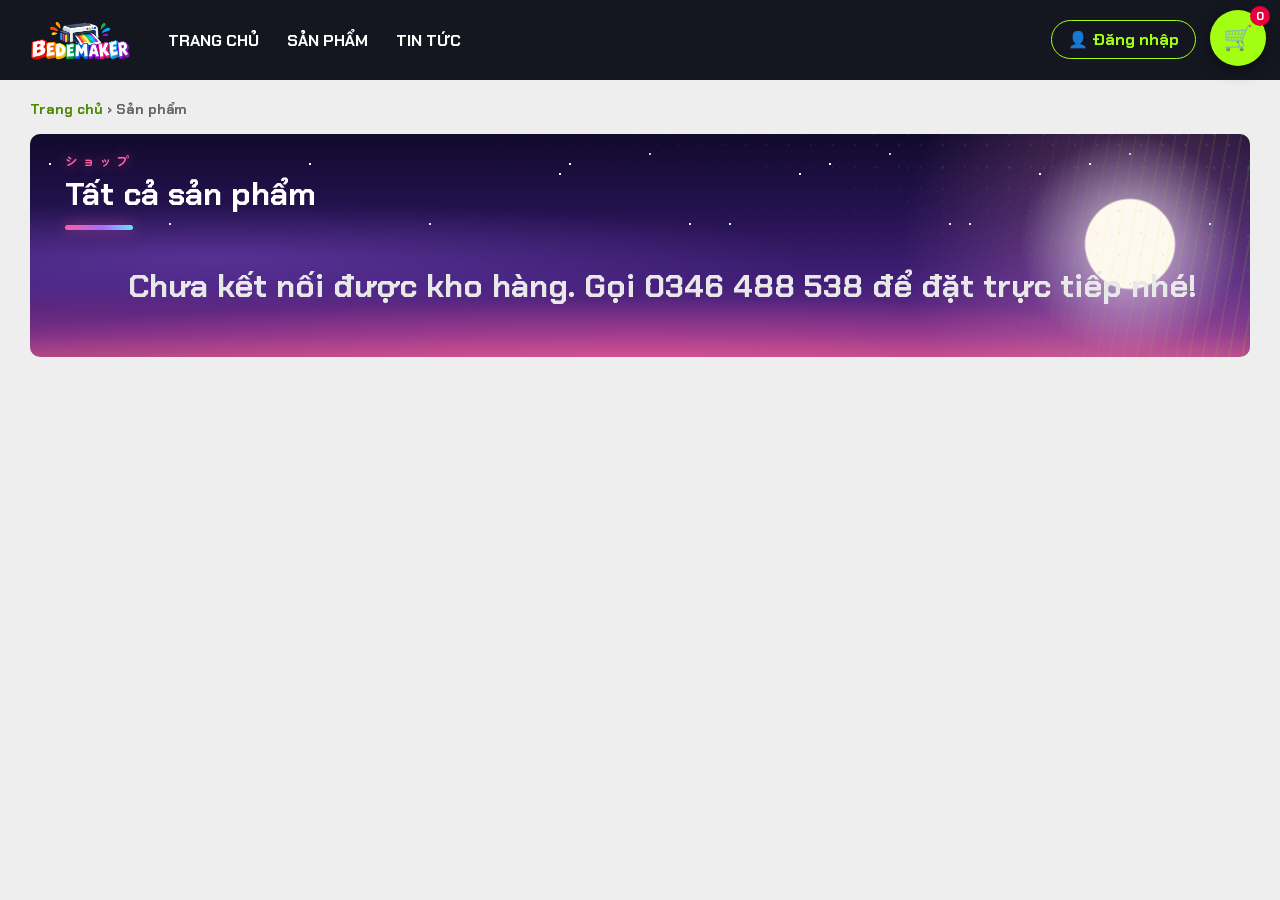
<file: san-pham.html>
<!DOCTYPE html>
<html lang="vi">
<head>
    <title>Sản phẩm - Bedecraft</title>
    <meta charset="utf-8">
    <meta http-equiv="X-UA-Compatible" content="IE=edge">
    <meta name="viewport" content="width=device-width,initial-scale=1.0">
    <link rel="icon" type="image/png" href="assets/logo/logo.png">
    <link rel="apple-touch-icon" href="assets/logo/logo.png">
    <link href="https://fonts.googleapis.com/css2?family=Chakra+Petch:wght@300;400;500;600;700&display=swap" rel="stylesheet">
    <link href="https://cdnjs.cloudflare.com/ajax/libs/font-awesome/6.5.1/css/all.min.css" rel="stylesheet">
    <link href="assets/css/Home.css?v=20" rel="stylesheet">
    <link href="assets/css/order.css?v=11" rel="stylesheet">
    <style>
        /* Đầu trang gọn như trang chi tiết (đầu trang của trang chủ là thanh cố định kèm ô tìm kiếm) */
        .dau-trang {
            background-color: #151720;
            padding: 12px 24px;
            display: flex;
            align-items: center;
            gap: 20px;
            flex-wrap: wrap;
        }
        .dau-trang a { color: #fff; text-decoration: none; }
        .dau-trang a:hover { color: #a3ff12; }
        .dau-trang .logo img { height: 56px; display: block; }
        .dau-trang ul { display: flex; gap: 4px; list-style: none; margin: 0; padding: 0; flex-wrap: wrap; }
        .dau-trang ul a { padding: 9px 12px; display: inline-block; }

        .duong-dan { color: #666; font-size: 14px; margin: 24px 100px 0 100px; }
        .duong-dan a { color: #4c8a00; text-decoration: none; }

        /* Khối sản phẩm của trang chủ có margin-top 150px để chừa chỗ ảnh nền phía trên */
        .trang-tat-ca { margin-top: 16px !important; margin-bottom: 60px !important; }

        @media (max-width: 1300px) { .duong-dan { margin: 20px 30px 0 30px; } }
        @media (max-width: 560px) {
            .dau-trang { padding: 10px 14px; gap: 10px; }
            .dau-trang .logo img { height: 44px; }
            .duong-dan { margin: 16px 16px 0 16px; }
        }
    </style>
    <link href="assets/css/anime.css?v=3" rel="stylesheet">
</head>
<body>

    <header class="dau-trang">
        <a class="logo" href="Home.html"><img src="assets/logo/logo.png" alt="Bedecraft"></a>
        <nav>
            <ul>
                <li><a href="Home.html">TRANG CHỦ</a></li>
                <li><a href="san-pham.html">SẢN PHẨM</a></li>
                <li><a href="Home.html#tin-tuc">TIN TỨC</a></li>
            </ul>
        </nav>
    </header>

    <p class="duong-dan"><a href="Home.html">Trang chủ</a> › Sản phẩm</p>

    <!-- ============================================================
         TẤT CẢ SẢN PHẨM — nút "XEM THÊM" ở trang chủ dẫn tới đây.
         Vẽ thẻ bằng CHÍNH trang-chu.js như khối Sản phẩm ở trang chủ (cùng giá,
         cùng trạng thái, cùng slide ảnh). data-tat-ca: gọi /api/cua-hang/san-pham,
         hiện hết hàng bán + hàng mẫu, không cắt còn 6.
         ============================================================ -->
    <div class="games-free trang-tat-ca" id="khoi-san-pham">
        <div class="icon-free">
            <p>Tất cả sản phẩm</p>
        </div>
        <div class="game-free1" id="luoi-san-pham" data-tat-ca>
            <p class="bao-trong-luoi">Đang tải sản phẩm…</p>
        </div>
    </div>

    <!-- defer: chạy theo đúng thứ tự sau khi trang dựng xong (order.js trước trang-chu.js) -->
    <script src="assets/js/cau-hinh.js?v=2"></script>
    <script src="assets/js/order.js?v=13" defer></script>
    <script src="assets/js/trang-chu.js?v=14" defer></script>
    <script src="assets/js/anime.js?v=1" defer></script>
</body>
</html>
</file>
<file: assets/css/anime.css>
@import url('https://fonts.googleapis.com/css2?family=Zen+Maru+Gothic:wght@500;700;900&display=swap');

/* ============================================================
   LỚP TRANG TRÍ PHONG CÁCH ANIME

   File này chỉ THÊM trang trí lên giao diện có sẵn — không đụng
   vào bố cục. Muốn tắt: bỏ 2 dòng <link anime.css> và <script
   anime.js> ở các trang khách là mọi thứ về y như cũ.

   Bảng màu: giữ lime #a3ff12 của theme, thêm hồng / tím / xanh
   neon kiểu poster anime.
   ============================================================ */

:root {
  --am-hong: #ff5fa2;
  --am-tim:  #a86bff;
  --am-xanh: #5ee7ff;
  --am-lime: #a3ff12;
  --am-toi:  #151720;
  --am-chu-nhat: 'Zen Maru Gothic', 'Chakra Petch', sans-serif;
}

/* ============================================================
   1. MƯA HOA ANH ĐÀO — lớp phủ toàn trang, anime.js chèn vào
   pointer-events: none để không chắn nút bấm phía dưới
   ============================================================ */
.mua-hoa {
  position: fixed;
  inset: 0;
  overflow: hidden;
  pointer-events: none;
  z-index: 900;          /* dưới header (999) để không che menu */
}
.mua-hoa i {
  position: absolute;
  top: -8vh;
  width: 12px;
  height: 12px;
  border-radius: 100% 0 100% 0;
  background: linear-gradient(135deg, #ffd0e4, var(--am-hong));
  opacity: .75;
  animation: am-roi linear infinite;
}
.mua-hoa i:nth-child(3n)   { width: 9px;  height: 9px;  opacity: .55; }
.mua-hoa i:nth-child(4n)   { width: 15px; height: 15px; opacity: .45;
                             background: linear-gradient(135deg, #fff, #ffc0dc); }
.mua-hoa i:nth-child(5n)   { background: linear-gradient(135deg, #e6d4ff, var(--am-tim)); }

@keyframes am-roi {
  0%   { transform: translate3d(0, -10vh, 0) rotate(0deg); }
  50%  { transform: translate3d(40px, 45vh, 0) rotate(220deg); }
  100% { transform: translate3d(-25px, 110vh, 0) rotate(540deg); }
}

/* ============================================================
   2. TIÊU ĐỀ KHỐI — thêm dòng chữ Nhật nhỏ phía trên + gạch chân
   gradient. Chữ Nhật đặt bằng CSS content nên không sửa HTML.
   ============================================================ */
.text-top-games,
.games-free .icon-free > p {
  position: relative;
}
.text-top-games::before,
.games-free .icon-free > p::before {
  display: block;
  font-family: var(--am-chu-nhat);
  font-size: 13px;
  font-weight: 700;
  letter-spacing: 4px;
  line-height: 1;
  margin-bottom: 6px;
  color: var(--am-hong);
  text-shadow: 0 0 12px rgba(255, 95, 162, .55);
}
#khoi-san-pham .icon-free > p::before { content: 'ショップ'; }
#khoi-dich-vu  .text-top-games::before { content: 'サービス'; }
#tin-tuc       .text-top-games::before { content: 'ニュース'; color: var(--am-tim);
                                         text-shadow: 0 0 12px rgba(168, 107, 255, .55); }
#dai-khuyen-mai .text-top-games::before { content: 'セール'; }
#khoi-bo-suu-tap .text-top-games::before { content: 'コレクション'; color: var(--am-xanh);
                                           text-shadow: 0 0 12px rgba(94, 231, 255, .55); }

/* Gạch chân kiểu vệt cọ: ngắn, bo tròn, chuyển màu */
.text-top-games::after,
.games-free .icon-free > p::after {
  content: '';
  display: block;
  width: 68px;
  height: 5px;
  margin-top: 10px;
  border-radius: 99px;
  background: linear-gradient(90deg, var(--am-hong), var(--am-tim) 55%, var(--am-xanh));
  box-shadow: 0 0 14px rgba(255, 95, 162, .5);
}

/* ============================================================
   3. VÂN NỀN HALFTONE + TIA TỐC ĐỘ kiểu trang truyện
   Đặt ở ::before của khối, pointer-events none, nằm dưới nội dung
   ============================================================ */
.games-free,
.list1-top-games,
.khoi-bai-viet,
.dai-khuyen-mai,
.khoi-bo-suu-tap {
  position: relative;
  isolation: isolate;
}
.games-free::before,
.list1-top-games::before,
.khoi-bai-viet::before,
.dai-khuyen-mai::before,
.khoi-bo-suu-tap::before {
  content: '';
  position: absolute;
  inset: 0;
  z-index: -1;
  pointer-events: none;
  background-image:
    radial-gradient(rgba(255, 95, 162, .18) 1.5px, transparent 1.6px),
    radial-gradient(rgba(94, 231, 255, .14) 1.5px, transparent 1.6px);
  background-size: 22px 22px, 34px 34px;
  background-position: 0 0, 11px 17px;
  -webkit-mask-image: linear-gradient(200deg, #000 0%, transparent 45%);
          mask-image: linear-gradient(200deg, #000 0%, transparent 45%);
}

/* Nền khối Sản phẩm: trời đêm kiểu anime (thay ảnh p31.jpg của theme) — trăng tròn
   quầng hồng góc trên, sao lấp lánh rải đều, chân trời ửng hồng tím. Vẽ bằng CSS nên
   khối dài bao nhiêu (trang chủ giờ hiện hết sản phẩm) nền cũng phủ kín, không vỡ ảnh. */
.games-free {
  background-color: #150d30;
  background-image:
    /* trăng + quầng */
    radial-gradient(circle at calc(100% - 120px) 110px,
      #fff8ee 0 44px, rgba(255, 222, 240, .55) 46px, rgba(255, 150, 205, .18) 110px, transparent 230px),
    /* sao lớn, thưa */
    radial-gradient(2px 2px at 20px 30px, #fff 50%, transparent 55%),
    radial-gradient(1.6px 1.6px at 140px 90px, #ffe3f1 50%, transparent 55%),
    radial-gradient(2.2px 2.2px at 230px 160px, #dff8ff 50%, transparent 55%),
    /* sao nhỏ, dày */
    radial-gradient(1px 1px at 60px 120px, rgba(255, 255, 255, .8) 50%, transparent 55%),
    radial-gradient(1px 1px at 180px 40px, rgba(255, 255, 255, .7) 50%, transparent 55%),
    radial-gradient(1px 1px at 100px 200px, rgba(255, 255, 255, .6) 50%, transparent 55%),
    /* ánh hồng chân trời + dải tím giữa trời */
    radial-gradient(ellipse 90% 45% at 50% 105%, rgba(255, 95, 162, .55), transparent 70%),
    radial-gradient(ellipse 70% 35% at 15% 55%, rgba(168, 107, 255, .28), transparent 70%),
    linear-gradient(180deg, #120a2c 0%, #24124f 35%, #43207a 68%, #7a2f86 90%, #a8457f 100%) !important;
  background-size:
    auto,
    260px 240px, 260px 240px, 260px 240px,
    260px 240px, 260px 240px, 260px 240px,
    auto, auto, auto !important;
  background-repeat:
    no-repeat,
    repeat, repeat, repeat, repeat, repeat, repeat,
    no-repeat, no-repeat, no-repeat !important;
  background-position: 0 0 !important;
}
/* Sao nhấp nháy nhẹ: một lớp sao riêng mờ dần rồi sáng lại */
.games-free > .icon-free { position: relative; }
.games-free > .icon-free::after {
  content: '';
  position: absolute;
  inset: -10px -10px auto auto;
  width: 60%;
  height: 160px;
  pointer-events: none;
  background-image:
    radial-gradient(1.8px 1.8px at 30px 40px, #fff 50%, transparent 55%),
    radial-gradient(1.4px 1.4px at 120px 20px, #ffd3ea 50%, transparent 55%),
    radial-gradient(1.8px 1.8px at 200px 90px, #cdf6ff 50%, transparent 55%);
  background-size: 240px 130px;
  animation: am-lap-lanh 3.2s ease-in-out infinite alternate;
}
@keyframes am-lap-lanh {
  from { opacity: .15; }
  to   { opacity: .95; }
}
@media (prefers-reduced-motion: reduce) {
  .games-free > .icon-free::after { animation: none; opacity: .6; }
}

/* Tia tốc độ chéo ở mép phải khối sản phẩm (nền tối nên dùng màu sáng) */
.games-free::after {
  content: '';
  position: absolute;
  top: 0;
  right: 0;
  width: 260px;
  height: 100%;
  z-index: -1;
  pointer-events: none;
  background: repeating-linear-gradient(
    100deg,
    rgba(163, 255, 18, .10) 0 2px,
    transparent 2px 13px);
  -webkit-mask-image: linear-gradient(90deg, transparent, #000);
          mask-image: linear-gradient(90deg, transparent, #000);
}

/* ============================================================
   4. THẺ SẢN PHẨM / DỊCH VỤ / BÀI VIẾT — nghiêng nhẹ khi rê chuột,
   viền phát sáng và một ngôi sao lấp lánh ở góc
   ============================================================ */
.card,
.the-bai-viet,
.ve-km-home {
  transition: transform .25s ease, box-shadow .25s ease;
}
.card:hover,
.the-bai-viet:hover,
.ve-km-home:hover {
  transform: translateY(-6px) rotate(-.5deg);
  box-shadow:
    0 14px 34px rgba(0, 0, 0, .28),
    0 0 0 2px rgba(255, 95, 162, .55),
    0 0 26px rgba(168, 107, 255, .35);
}

/* Ngôi sao lấp lánh — chỉ hiện lúc rê chuột */
.card { position: relative; }
.card::after {
  content: '✧';
  position: absolute;
  top: 8px;
  right: 12px;
  z-index: 3;
  font-size: 20px;
  line-height: 1;
  color: #fff;
  text-shadow: 0 0 10px var(--am-hong), 0 0 22px var(--am-tim);
  opacity: 0;
  transform: scale(.4) rotate(-40deg);
  transition: opacity .25s ease, transform .35s cubic-bezier(.34, 1.56, .64, 1);
  pointer-events: none;
}
.card:hover::after {
  opacity: 1;
  transform: scale(1) rotate(0deg);
}

/* Banner bộ sưu tập: cùng quầng sáng neon như thẻ sản phẩm */
.the-bo-suu-tap:hover {
  box-shadow:
    0 14px 34px rgba(0, 0, 0, .28),
    0 0 0 2px rgba(94, 231, 255, .6),
    0 0 26px rgba(168, 107, 255, .35);
}

/* ============================================================
   5. NÚT BẤM — nền chuyển màu neon, sáng lên khi rê chuột
   ============================================================ */
.button-free,
.ct-nut,
.button-background,
.nut-dat-hang,
.btn--landing {
  position: relative;
  overflow: hidden;
}
.button-free:hover,
.ct-nut:hover,
.nut-dat-hang:hover {
  border-color: var(--am-hong) !important;
  box-shadow: 0 0 20px rgba(255, 95, 162, .45);
}
/* Vệt sáng quét ngang khi rê chuột — kiểu hiệu ứng "kiếm chém" */
.button-free::after,
.ct-nut::after,
.nut-dat-hang::after {
  content: '';
  position: absolute;
  top: 0;
  left: -120%;
  width: 60%;
  height: 100%;
  background: linear-gradient(100deg, transparent, rgba(255, 255, 255, .55), transparent);
  transform: skewX(-20deg);
  pointer-events: none;
}
.button-free:hover::after,
.ct-nut:hover::after,
.nut-dat-hang:hover::after {
  animation: am-quet .6s ease;
}
@keyframes am-quet {
  to { left: 130%; }
}

/* ============================================================
   6. TIÊU ĐỀ LỚN TRANG CHỦ — chữ chuyển màu + quầng sáng
   ============================================================ */
.text-background h1,
.landing-title {
  background: linear-gradient(92deg, #fff 12%, var(--am-hong) 46%, var(--am-xanh) 78%, #fff);
  -webkit-background-clip: text;
          background-clip: text;
  -webkit-text-fill-color: transparent;
  filter: drop-shadow(0 0 18px rgba(255, 95, 162, .45));
}
.text-background > p::after {
  content: ' ✦';
  color: var(--am-lime);
}

/* ============================================================
   7. HUY HIỆU GIÁ / NHÃN — bo góc kiểu tem, chữ Nhật nhỏ
   ============================================================ */
.nhan-freeship {
  background: linear-gradient(92deg, var(--am-hong), var(--am-tim)) !important;
  color: #fff !important;
  border: 0 !important;
  box-shadow: 0 4px 16px rgba(168, 107, 255, .4);
}

/* Thanh viền neon mảnh trên đầu chân trang */
.chan-trang {
  border-top: 3px solid transparent !important;
  border-image: linear-gradient(90deg, var(--am-hong), var(--am-tim), var(--am-xanh), var(--am-lime)) 1;
}

/* ============================================================
   8. Tôn trọng cài đặt "giảm chuyển động" của máy người dùng:
   tắt hết hiệu ứng động, giữ lại phần trang trí tĩnh.
   ============================================================ */
@media (prefers-reduced-motion: reduce) {
  .mua-hoa { display: none; }
  .card, .the-bai-viet, .ve-km-home { transition: none; }
  .card:hover, .the-bai-viet:hover, .ve-km-home:hover, .the-bo-suu-tap:hover { transform: none; }
  .button-free:hover::after, .ct-nut:hover::after, .nut-dat-hang:hover::after { animation: none; }
}

/* Màn nhỏ: bớt hoa cho đỡ rối và đỡ tốn pin */
@media (max-width: 700px) {
  .mua-hoa i:nth-child(n + 8) { display: none; }
  .games-free::after { display: none; }
}
</file>
<file: assets/css/Home.css>
*{
    padding: 0;
    margin: 0;
    box-sizing: border-box;
    scroll-behavior: smooth;
    font-family: 'Chakra Petch', sans-serif;
}
body{
    background-color: #eee;
}
.header-home-page{
    background-color: #151720;
    width: 100%;
    top: 0;
    /* height co dinh 72px cat mat logo -> de min-height cho khung tu gian */
    min-height: 72px;
    padding: 5px 20px;
    z-index: 999;
    position: fixed;

}
.header-home-page a img{
    margin-top: -25px;
}
/* Logo moi (huy hieu xanh la - vang) */
.header-home-page a img.logo-chinh{
    height: 60px;
    width: auto;
    margin-top: 0;
    display: block;      /* bo khoang trong duoi anh inline lam logo bi cat */
    object-fit: contain;
}
.header-logo-home{
    display: flex;
    align-items: center;
    min-height: 62px;
}
.header-logo-page{
    margin-left: 60px;
}

.nav-bar-home-page{
    max-width: 1500px;
    padding: 0 10px;
    margin: -85px 0 0px 130px;
    display: flex;
    align-items: center;
    justify-content: space-between;

}
.nav-bar-home-page ul{
    display: inline-flex;
    margin: -20px 0px 0px -20px;
}
.nav-bar-home-page ul li{
    list-style: none;
    padding: 0 15px;
}
.nav-bar-home-page ul li a{
    color: #fff;
    text-decoration: none;
    padding: 9px 15px;
    transition: all 0.3s ease;
    font-weight: bolder;
}
.nav-bar-home-page ul li a:hover{
    color: #a3ff12;
}


/***************************************************
**********************************************/
.centerbox {
    position: absolute;
    top:50%;
    left:50%;
    transform: translate(-50%, -50%);
    -ms-transform: translate(-50%, -50%); /* IE 9 */
    -webkit-transform: translate(-50%, -50%); /* Chrome, Safari, Opera */
    width:620px;
    min-height:52px;
    z-index:2;
    /* Khung tim kiem nam GIUA (lech nhe sang phai de khong dung menu ben trai) */
    margin: 0 0 0 80px;
}
.centerbox h1 {
    margin-bottom: 25px;
    font-size:36px;
    font-family: "Webly Sleek SemiLight";
    font-weight: normal;
    text-align: center;
}
.centerbox p.description {
    margin-bottom:40px;
    text-align: center;
}
.description a {
    text-decoration:none;
}
.main-input {
    background: #fff;
    height: 50px;
    width: 327px;
    color: #a7b1ab;
    border: 1px solid #cccccc;
    margin-bottom: 0px;
    -webkit-appearance: none;
    border-radius: 4px 0px 0px 4px;
    -moz-border-radius: 4px 0px 0px 4px;
    -webkit-border-radius: 4px 0px 0px 4px;
    display: inline-block;
    text-align: left;
    font-size: 16px;
    font-weight: 500;
    padding:0px 0px 0px 57px;
    font-size:16px;
    border-right:0px;
    background: #ffffff url("data:image/svg+xml;utf8,<svg xmlns='http://www.w3.org/2000/svg' viewBox='0 0 24 24' fill='none' stroke='%23999999' stroke-width='2.5' stroke-linecap='round'><circle cx='10.5' cy='10.5' r='6.5'/><path d='M16 16l5 5'/></svg>") 18px 15px no-repeat;background-size:18px 18px;float:left;
}
.main-location {display: none;}
#main-submit {
     background: #3cb13c;
     color: #fff;
     display: inline-block;
     font-size: 19px;
     font-weight: 500;
     text-align: center;
     cursor: pointer;
     margin-bottom: 0px;
    -webkit-appearance: none;
    border-radius: 0px 4px 4px 0px;
    -moz-border-radius: 0px 4px 4px 0px;
    -webkit-border-radius: 0px 4px 4px 0px;
    width:141px;
    height:50px;
    border: 0;
    padding-top:0px;
    float: left;
}
#main-submit:hover {
     background: #00a221;
     color: #fff !important;
     -webkit-appearance: none;
}
#main-submit-mobile {
    display: none;
}
.main-btn {
    display: inline-block;
    width:150px;
    height:50px;
    border: 1px solid #cccccc;
    padding:0px;
    position: relative;
    float:left;
    border-right:0px;
    background: #ffffff url("data:image/svg+xml;utf8,<svg xmlns='http://www.w3.org/2000/svg' viewBox='0 0 10 6'><path d='M0 0h10L5 6z' fill='%23666666'/></svg>") 122px 23px no-repeat;background-size:6px 6px;cursor: pointer;
}
.search-small {
    font-size:12px;
    margin:0px;
    color:#9B9B9B;
    position: absolute;
    top: 6px;
    left:16px;
    display: inline-block;
    width:80px;
    height:20px;
    text-align:left;
}
.search-large {
    font-size:16px;
    margin:0px;
    color:#4A4A4A;
    position: absolute;
    top: 19px;
    left:16px;
    display: inline-block;
    width:105px;
    height:20px;
    font-weight:900;
    text-align:left;
}
.main-form-container {
    height:50px;
    position: relative;
}
ul.search-description {
    width:150px;
    position: absolute;
    background: #fff;
    right:143px;
    top:55px;
    border-radius: 2px;
    -moz-border-radius: 2px;
    -webkit-border-radius: 2px;
    padding:14px 0px;
    border: 1px solid #E5E5E5;
    display: none;
    z-index: 60;   /* không có dòng này thì bảng chọn chui xuống dưới ảnh nền, bấm ra như mất tiêu */
    -webkit-box-shadow: 0px 2px 2px 0px rgba(0,0,0,0.3);
    -moz-box-shadow: 0px 2px 2px 0px rgba(0,0,0,0.3);
    box-shadow: 0px 2px 2px 0px rgba(0,0,0,0.3);
}
.search-description li {font-size:16px;color:#4A4A4A;font-weight:900;padding:6px 0px;display:block;padding-left:16px;cursor: pointer;}
.search-description li:hover {background:#f8f8f8;}


/* responsive css below */
@media only screen and (max-width: 680px) {
    .main-btn {
        border-radius: 0px 4px 4px 0px;
        -moz-border-radius: 0px 4px 4px 0px;
        -webkit-border-radius: 0px 4px 4px 0px;
        border-right:1px solid #cccccc;
    }
    ul.search-description {
        right:0px;
        z-index:9999;
    }
    .centerbox p.description {
        width:284px;
        margin:0 auto 40px auto;
    }
    .centerbox {
        width:auto;
        transform: translate(-50%, -60%);
        -ms-transform: translate(-50%, -60%);
        -webkit-transform: translate(-50%, -60%);
    }
    .main-form-container {
        width:477px
    }
    #main-submit {
        display: none;
    }
    #main-submit-mobile {
         background: #3cb13c;
         color: #fff;
         display:block;
         font-size: 19px;
         font-weight: 500;
         text-align: center;
         cursor: pointer;
         margin-bottom: 0px;
         -webkit-appearance: none;
         border-radius: 0px;
         -moz-border-radius: 0px;
         -webkit-border-radius: 0px;
         width:141px;
         height:50px;
         border: 0px;
         padding-top:0px;
         float:none;
         border:0px;
         position: fixed;
         bottom: 0px;
         right:0px;
         width: 100%;
         z-index:1;
        }
    #main-submit-mobile:hover {
        background: #00a221;
        color: #fff !important;
        -webkit-appearance: none;
    }
}

@media only screen and (max-width: 515px) {
    .main-input {
        width:210px;
    }
    .main-form-container {
        width:360px
    }
    .centerbox h1 {
        width:280px;
        margin:0 auto 15px auto;
    }
    .centerbox {
        position: absolute;
        top:50%;
        left:50%;
    }
}

@media only screen and (max-width: 375px) {
    .cover {
        background: rgba(0, 0, 0, 0) url("../img/JC4_1024x768.jpg") no-repeat center -175px;}
    .main-input {
        width: 185px;
        padding-left:42px;
        background: #ffffff url("data:image/svg+xml;utf8,<svg xmlns='http://www.w3.org/2000/svg' viewBox='0 0 24 24' fill='none' stroke='%23999999' stroke-width='2.5' stroke-linecap='round'><circle cx='10.5' cy='10.5' r='6.5'/><path d='M16 16l5 5'/></svg>") 12px 15px no-repeat;
        background-size:18px 18px;
    }
    .main-btn {
        width:108px;
        background: #ffffff url("data:image/svg+xml;utf8,<svg xmlns='http://www.w3.org/2000/svg' viewBox='0 0 10 6'><path d='M0 0h10L5 6z' fill='%23666666'/></svg>") 85px 23px no-repeat;
        background-size:6px 6px;
    }
    .main-form-container {
        width:293px
    }
    .search-small {
        left:13px;
    }
    .search-large {
        left:13px;
    }
}


.background-home-page{
    background-image: url('../img/p43.jpg') ;
    background-size: cover;
    background-repeat: no-repeat;
    width: 100%;
    height: 550px;
    background-position: top;
    background-attachment: fixed;
    margin-top: 70px;

}
.background-shadow-button{
    width: 100%;
    height: 550px;
    background-color: rgba(0, 0, 0, 0.70);

}
.text-background{

    padding-top: 80px;
    width: 800px;
    height: 550px;
    margin: 0 auto;
}
.background-shadow-button .text-background p{
    text-align: center;
    font-size: 40px;
    color: #a3ff12;
    font-family: 'Chakra Petch', sans-serif;
    padding-top: 40px;

}
.background-shadow-button .text-background  h1{
    color: #fff;
    text-align: center;
    font-size: 130px;
    line-height: 110px;
    font-family: 'Chakra Petch', sans-serif;


}
/* position:absolute + top:45% khien nut GO de len chu BEDECRAFT o mot so
   chieu cao man hinh. Cho nut chay theo dong binh thuong ngay duoi tieu de:
   luon cach deu, khong phai chinh % theo tung co man. Van la position:relative
   de 2 lop :before/:after va thang div ben trong bam dung vao nut. */
.button-background {
    position: relative;
    display: block;
    width: 240px;
    padding: 40px;
    margin: 34px auto 0;
    border: #a3ff12 1px solid;
    cursor: pointer;
    border-radius: 2px;
    transform: translateY(-50%);
    box-shadow: 0 10px 20px -5px #94a6af;
    overflow: hidden;
  }

  .button-background:before,
  .button-background:after {
    content: "";
    position: absolute;
    top: 0;
    right: 0;
    bottom: 0;
    left: 0;
  }

  .button-background:before {
    transform: scale(1);
    /* Truoc day hotlink anh tu himalayasingh.github.io (demo cua theme goc) —
       link do da chet, tra 404 nen nut GO chi con o xam. Thay bang gradient. */
    background-image: linear-gradient(125deg, #ff5fa2 0%, #a86bff 45%, #5ee7ff 100%);
    background-size: cover;
    transition: 0.3s ease transform;
    z-index: 1;
}

.button-background:after {
    background-color: #000;
    opacity: 0.16;
    z-index: 2;
}

.button-background div {
    position: absolute;
    top: 0;
    right: 0;
    bottom: 0;
    left: 0;
    z-index: 3;
}

.button-background div:before,
.button-background div:after {
    position: absolute;
    top: 0;
    right: 0;
    left: 0;
    color: #fff;
    font-size: 30px;
    font-family: Verdana, Geneva, Tahoma, sans-serif;
    font-weight: bold;
    line-height: 1;
    text-align: center;
    padding: 25px 0;
    transition: 0.3s ease all;
}

.button-background div:before {
    content: "GO";
    letter-spacing: 0;
    opacity: 1;
    transform: scale(1);
}

.button-background div:after {
    content: "YEAH !";
    letter-spacing: -10px;
    transform: scale(0);
    opacity: 0;
}

.button-background:hover:before {
    transform: scale(1.3);
}

.button-background:hover div:before {
    letter-spacing: 3px;
    opacity: 0;
    transform: scale(4);
}

.button-background:hover div:after {
    letter-spacing: 0;
    opacity: 1;
    transform: scale(1);
}
.photo1-home{
    width: 100%;
    /* height cố định 350px làm bảng giá tràn đè lên khối sản phẩm bên dưới */
    min-height: 350px;
    padding: 30px 100px 40px 100px;
    display: flex;
    /* stretch: anh cao bang dung khoi chu ben canh, khong con hut thap mot goc */
    align-items: stretch;
    flex-wrap: wrap;
}
.photo1-first{
    box-shadow: 0px 13px 10px -7px rgba(0, 0, 0,0.1);
    width: 600px;
    min-height: 360px;
    border-radius: 15px;
    overflow: hidden;
    display: flex;
}

.photo1-home img{
    width: 100%;
    height: auto;
    min-height: 360px;
    flex: 1;
    object-fit: cover;   /* phong to lap day khung, khong keo mo anh */
    border-radius: 10px;
} 

.photo1-home hr{
    margin: 8px 0 20px 80px;
    align-self: stretch;      /* vạch xanh cao theo nội dung, không cắt ngang giữa bảng giá */
    min-height: 260px;
    height: auto;
    background-color: #a3ff12;
    border: 0;
    width: 2px;
}
.text-nextTo-photo1{
    margin-left: 30px;
    padding-top: 10px;
    flex: 1;
    min-width: 320px;
}
.photo1-first{ flex-shrink: 0; }

@media only screen and (max-width: 1100px) {
    .photo1-home{ padding: 24px 20px 30px 20px; }
    .photo1-home hr{ display: none; }
    .text-nextTo-photo1{ margin-left: 0; margin-top: 20px; }
    .photo1-first, .photo1-home img{ width: 100%; max-width: 600px; height: auto; min-height: 0; }
    .text-nextTo-photo1 h1{ font-size: 40px; line-height: 46px; }
}
.text-nextTo-photo1 .text-games-p1{
    font-weight: bold;
    color: #a3ff12;
    line-height: 30px;
    font-size: 30px;
}
.text-nextTo-photo1 h1{
    font-size: 70px;
    line-height: 70px;
}

/* ---- Bảng giá dịch vụ in 3D: dàn hàng ngang, mỗi mục một ô gọn ---- */
.bang-gia-dv {
    display: grid;
    grid-template-columns: repeat(3, minmax(0, 1fr));   /* 6 o -> 3 cot x 2 hang */
    gap: 10px;
    margin: 16px 0 14px 0;
}
.muc-gia {
    background: #fff;
    border: 1px solid #e3e3e3;
    border-radius: 10px;
    padding: 12px 14px;
}
.muc-gia .ten-dv {
    font-size: 14px;
    font-weight: 700;
    color: #1c1c1c;
    line-height: 1.3;
}
.muc-gia .ten-dv span {
    display: block;
    font-size: 12px;
    font-weight: 400;
    color: #7a7a7a;
    margin-top: 3px;
}
.muc-gia .gia-dv {
    margin-top: 9px;
    font-size: 14px;
    color: #6b6b6b;
}
.muc-gia .gia-dv strong {
    font-size: 19px;
    font-weight: 800;
    color: #2f9e2f;
}

/* Dải ưu đãi + ghi chú dưới bảng giá */
.uu-dai {
    display: flex;
    align-items: center;
    gap: 14px;
    flex-wrap: wrap;
}
.nhan-freeship {
    display: inline-flex;
    align-items: center;
    gap: 8px;
    background: #eaf9e4;
    color: #2b7a1b;
    border: 1px solid #c6e9bb;
    border-radius: 999px;
    padding: 7px 16px;
    font-size: 13.5px;
    font-weight: 700;
    white-space: nowrap;
}
.ghi-chu-gia {
    font-size: 13px;
    color: #7a7a7a;
    line-height: 1.55;
}

@media only screen and (max-width: 680px) {
    .bang-gia-dv { grid-template-columns: 1fr 1fr; gap: 8px; }
    .muc-gia { padding: 10px 12px; }
    .muc-gia .ten-dv { font-size: 13px; }
    .muc-gia .gia-dv strong { font-size: 17px; }
    .nhan-freeship { font-size: 12.5px; padding: 6px 13px; }
}

@media only screen and (max-width: 1100px) {
    .photo1-home{ padding: 24px 20px 30px 20px; }
    .photo1-home hr{ display: none; }
    .text-nextTo-photo1{ margin-left: 0; margin-top: 20px; }
    .photo1-first, .photo1-home img{ width: 100%; max-width: 600px; height: auto; }
    .text-nextTo-photo1 h1{ font-size: 40px; line-height: 46px; }
}
.text-nextTo-photo1 .text-games-p1{
    font-weight: bold;
    color: #a3ff12;
    line-height: 30px;
    font-size: 30px;
}
.text-nextTo-photo1 h1{
    font-size: 70px;
    line-height: 70px;
}

.start-game{
    width: 100%;
    height: 100px;
    margin-top: 35px;
    text-align: center;
    padding: 30px;
}
.start-game h1 a{
    font-size: 65px;
    text-decoration: none;
    color: #000;
    transition: 0.2s;
}
.start-game h1 a:hover{
    font-size: 75px;
    color: #a3ff12;
    transition: 0.2s;
}
/*************************************
**********************************/

.list1-top-games{
    width: 100%;
    height: auto;

    padding: 100px 100px 50px 100px;
}
.list1-top-games .text-top-games{
    font-weight: bold;
    padding: 0 0 20px 10px;
    font-size: 25px;
}

.cards, .game-free1 {
    width: 100%;
    max-width: 2000px;
    /* grid thay flex: them bot bao nhieu the cung khong tran hang */
    display: grid;
    grid-template-columns: repeat(3, minmax(0, 1fr));
    gap: 26px;
}
.cards .card, .game-free1 .card {
    width: 100%;
    margin-right: 0;
}
/* Bao khi luoi trong hoac dang tai */
.bao-trong-luoi {
    grid-column: 1 / -1;
    text-align: center;
    color: #8a8a8a;
    font-size: 15px;
    padding: 34px 0;
}
.game-free1 .bao-trong-luoi { color: #e8e8e8; }

.card--1 .card__img, .card--1 .card__img--hover {
    background-image: url('../img/p25.jpg');

}
.card--2 .card__img, .card--2 .card__img--hover {
    background-image: url('../img/p26.jpg');
}
.card--3 .card__img, .card--3 .card__img--hover {
    background-image: url('../img/p27.jpg');
}
.card--4 .card__img, .card--4 .card__img--hover {
    background-image: url('../img/p48.jpg');

}
.card--5 .card__img, .card--5 .card__img--hover {
    background-image: url('../img/p49.webp');
}
.card--6 .card__img, .card--6 .card__img--hover {
    background-image: url('../img/p46.jpg');
}

.card__like {
    width: 18px;
}

.card__clock {
    width: 15px;
  vertical-align: middle;
    fill: #AD7D52;
}
.card__time {
    font-size: 12px;
    color: #AD7D52;
    vertical-align: middle;
    margin-left: 5px;
}

.card__clock-info {
    float: right;
}

.card__img {
  visibility: hidden;
    background-size: cover;
    background-position: center;
    background-repeat: no-repeat;
    width: 100%;
    height: 235px;
  border-top-left-radius: 12px;
border-top-right-radius: 12px;

}

.card__info-hover {
    position: absolute;
    padding: 16px;
  width: 100%;
  opacity: 0;
  top: 0;
}

.card__img--hover {
  transition: 0.2s all ease-out;
    background-size: cover;
    background-position: center;
    background-repeat: no-repeat;
    width: 100%;
  position: absolute;
    height: 235px;
  border-top-left-radius: 12px;
border-top-right-radius: 12px;
top: 0;

}
.card {
  margin-right: 25px;
  transition: all .4s cubic-bezier(0.175, 0.885, 0, 1);
  background-color: #fff;
    width: 33.3%;
  position: relative;
  border-radius: 12px;
  overflow: hidden;
  box-shadow: 0px 13px 10px -7px rgba(0, 0, 0,0.1);
}
.card:hover {
  box-shadow: 0px 30px 18px -8px rgba(0, 0, 0,0.1);
    transform: scale(1.10, 1.10);
}

.card__info {
z-index: 2;
  background-color: #fff;
  border-bottom-left-radius: 12px;
border-bottom-right-radius: 12px;
   padding: 16px 24px 24px 24px;
}

.card__category {

    text-transform: uppercase;
    font-size: 13px;
    letter-spacing: 2px;
    font-weight: 500;
  color: #868686;
}

.card__title {
    margin-top: 5px;
    margin-bottom: 10px;

}

.card__by {
    font-size: 12px;

    font-weight: 500;
}

.card__author {
    font-weight: 600;
    text-decoration: none;
    /* #a3ff12 tren nen trang gan nhu khong doc duoc -> dung dung xanh voi bang gia */
    color: #2f9e2f;

}

.card:hover .card__img--hover {
    height: 100%;
    opacity: 0.3;
}

/* THẺ NHIỀU ẢNH TỰ CHUYỂN — trang-chu.js vẽ các lớp .lop-slide chồng nhau bên trong
   .card__img--hover (lớp nhìn thấy của thẻ). Lớp đầu là ảnh bìa; lớp có .hien thì
   hiện, chuyển bằng mờ dần. */
.card__img--hover .lop-slide {
    position: absolute; inset: 0;
    background-size: cover; background-position: center; background-repeat: no-repeat;
    border-radius: inherit;
    opacity: 0; transition: opacity .8s ease;
}
.card__img--hover .lop-slide.hien { opacity: 1; }
.card__img--hover .cham-slide {
    position: absolute; left: 0; right: 0; bottom: 8px; z-index: 1;
    display: flex; justify-content: center; gap: 5px; pointer-events: none;
}
.card__img--hover .cham-slide i {
    width: 6px; height: 6px; border-radius: 50%;
    background: rgba(255, 255, 255, .6); box-shadow: 0 0 3px rgba(0, 0, 0, .35);
    transition: width .25s ease;
}
.card__img--hover .cham-slide i.dang { width: 16px; border-radius: 4px; background: #fff; }

.card:hover .card__info {
    background-color: transparent;
    position: relative;
}

.card:hover .card__info-hover {
    opacity: 1;
}


/***********************************************
**********************************************/

.games-free{
    margin: 150px 100px 0 100px;
    border-radius: 10px;

    background-image: url('../img/p31.jpg');
    background-repeat: no-repeat;
    background-size: cover;
    background-position: center;
    height: auto;
    padding: 10px;
}
.games-free p{
    padding: 10px 0 25px 25px;
    font-weight: bold;
    font-size: xx-large;
    color: #fff;

}
/* KHONG dat display:flex o day. Rule nay nam sau ".cards, .game-free1 {display:grid}"
   nen flex an mat grid: con 1 san pham thi the keo rong ca hang, anh bi keo bet ra. */
.game-free1{
    padding-left: 20px;
}
.game-free1 .card__author{
    font-size: xx-large;
}
.games-free i{
    color: #fff;
    margin: 10px 0 0 20px;
    width: 50px;
    height: 50px;
}
.icon-free{
    display: flex;
}
a.button-free{
    display: inline-flex;
    align-items: center;
    justify-content: center;
    text-decoration: none;
}
.button-free{
    border: #fff 1px solid;
    color: #fff;
    background-color: rgba(0, 0, 0, 0);
    margin: 10px 20px 0 auto;
    width: 100px;
    height: 45px;
    cursor: pointer;
    font-weight: bold;
    transition: 0.2s;
}
.button-free:hover{
    background-color: rgba(0, 0, 0, 1);
    border: #a3ff12 1px solid;
    color: #a3ff12;
    transition: 0.2s;
}

/* ============================================================
   THẺ DỊCH VỤ — không dùng ảnh, dùng nền màu + biểu tượng
   ============================================================ */
.the-dv {
    display: flex;
    flex-direction: column;
}
.dv-anh {
    height: 150px;
    display: flex;
    align-items: center;
    justify-content: center;
    border-top-left-radius: 12px;
    border-top-right-radius: 12px;
    background-size: cover;
    background-position: center;
}
.dv-anh i {
    font-size: 52px;
    color: #fff;
    opacity: 0.92;
}
.dv-mau1 { background: linear-gradient(135deg, #1d2b1a, #3f7a1f); }
.dv-mau2 { background: linear-gradient(135deg, #151720, #2f5e8a); }
.dv-mau3 { background: linear-gradient(135deg, #2b1d1a, #8a5a2f); }
.the-dv .card__info {
    flex: 1;
    display: flex;
    flex-direction: column;
}
.dv-mo-ta {
    font-size: 14px;
    color: #6f6f6f;
    line-height: 1.6;
    margin: 0 0 14px 0;
}
.the-dv .card__by { margin-top: auto; }
/* de sau .card:hover de thay hieu ung phong to 1.1 (the dich vu cao thap khac nhau) */
.the-dv:hover {
    transform: translateY(-6px);
    box-shadow: 0px 24px 18px -10px rgba(0, 0, 0, 0.16);
}
.the-dv:hover .card__info { background-color: #fff; position: static; }

/* ============================================================
   DẢI KHUYẾN MÃI — mã giảm giá đang chạy, kiểu vé xé
   ============================================================ */
.dai-khuyen-mai {
    width: 100%;
    padding: 10px 100px 0 100px;
}
.dau-km-home {
    display: flex;
    align-items: baseline;
    gap: 16px;
    flex-wrap: wrap;
    padding-bottom: 16px;
}
.dau-km-home .text-top-games { font-size: 25px; padding: 0; }
.phu-km-home { font-size: 14px; color: #7a7a7a; }

.luoi-km-home {
    display: grid;
    grid-template-columns: repeat(3, minmax(0, 1fr));
    gap: 20px;
}
.ve-km-home {
    display: flex;
    align-items: stretch;
    background: #fff;
    border: 1px solid #e3e3e3;
    border-radius: 12px;
    overflow: hidden;
    box-shadow: 0px 10px 10px -8px rgba(0, 0, 0, 0.08);
}
.km-trai {
    width: 74px;
    flex-shrink: 0;
    display: flex;
    align-items: center;
    justify-content: center;
    color: #fff;
    font-size: 26px;
    /* vạch răng cưa giả cho giống mép vé xé */
    border-right: 2px dashed rgba(255, 255, 255, .55);
}
.km-phan-tram { background: linear-gradient(160deg, #7048e8, #4c2fb0); }
.km-so-tien   { background: linear-gradient(160deg, #2f9e44, #1d7030); }
.km-mien-ship { background: linear-gradient(160deg, #1971c2, #12508c); }

.km-phai { padding: 14px 16px; flex: 1; min-width: 0; }
.km-ten {
    font-size: 15px;
    line-height: 1.4;
    color: #1c1c1c;
    margin-bottom: 5px;
}
.km-dk {
    font-size: 12.5px;
    color: #7a7a7a;
    line-height: 1.5;
    margin-bottom: 10px;
}
.km-ma {
    font-family: ui-monospace, monospace;
    font-size: 14px;
    letter-spacing: 1.5px;
    background: #f2f6ec;
    border: 1px dashed #8fbf3f;
    color: #3d7a12;
    border-radius: 7px;
    padding: 7px 13px;
    cursor: pointer;
    transition: 0.2s;
}
.km-ma:hover { background: #a3ff12; border-color: #6faa1e; color: #151414; }
.km-ma.da-luu { background: #151414; border-color: #151414; color: #a3ff12; }

/* Nhãn "Đã giảm sẵn" thay cho nút mã ở khuyến mãi sản phẩm */
.km-tu-ap {
    display: inline-flex;
    align-items: center;
    gap: 7px;
    font-size: 13px;
    background: #fff3e0;
    border: 1px dashed #e8a33d;
    color: #a35c07;
    border-radius: 7px;
    padding: 7px 13px;
}

/* ---- Thẻ sản phẩm đang giảm giá ---- */
.nhan-giam {
    position: absolute;
    top: 12px;
    left: 12px;
    z-index: 3;
    background: #e03131;
    color: #fff;
    font-size: 13px;
    letter-spacing: .5px;
    padding: 4px 10px;
    border-radius: 999px;
    box-shadow: 0 4px 10px rgba(224, 49, 49, .35);
}
.card__by .gia-goc {
    display: inline-block;
    margin-left: 9px;
    color: #9a9a9a;
    font-size: 15px;
    text-decoration: line-through;
}

/* ---- Chấm màu của các phân loại (biến thể) trên thẻ sản phẩm ---- */
.cham-phan-loai {
    display: flex;
    align-items: center;
    gap: 6px;
    flex-wrap: wrap;
    margin: 0 0 8px 0;
}
.cham-phan-loai i {
    width: 14px;
    height: 14px;
    border-radius: 50%;
    border: 1px solid rgba(0, 0, 0, .2);
    box-shadow: 0 1px 3px rgba(0, 0, 0, .18);
    display: inline-block;
}
.cham-phan-loai .so-phan-loai {
    font-size: 12px;
    color: #868686;
    letter-spacing: .4px;
}

/* ============================================================
   BỘ SƯU TẬP — dải banner ở trang chủ
   ============================================================ */
.khoi-bo-suu-tap {
    width: 100%;
    padding: 40px 100px 0 100px;
}
.dau-bo-suu-tap {
    display: flex;
    align-items: baseline;
    gap: 16px;
    flex-wrap: wrap;
    padding-bottom: 18px;
}
.dau-bo-suu-tap .text-top-games { font-size: 25px; padding: 0; }
.phu-bo-suu-tap { font-size: 14px; color: #7a7a7a; }

.luoi-bo-suu-tap {
    display: grid;
    grid-template-columns: repeat(3, minmax(0, 1fr));
    gap: 22px;
}
.the-bo-suu-tap {
    position: relative;
    display: block;
    min-height: 190px;
    border-radius: 12px;
    overflow: hidden;
    text-decoration: none;
    background-color: #24262f;
    background-size: cover;
    background-position: center;
    box-shadow: 0px 12px 12px -9px rgba(0, 0, 0, .2);
    transition: transform .25s ease, box-shadow .25s ease;
}
.the-bo-suu-tap:hover { transform: translateY(-5px); box-shadow: 0px 22px 18px -12px rgba(0, 0, 0, .3); }
.the-bo-suu-tap[data-khong-anh] {
    background-image: linear-gradient(135deg, #151720, #3f7a1f);
}
.the-bo-suu-tap .phu-bo {
    position: absolute;
    inset: 0;
    background: linear-gradient(180deg, rgba(21, 23, 32, .12) 25%, rgba(21, 23, 32, .86));
}
.the-bo-suu-tap .than-bo {
    position: relative;
    display: block;
    padding: 110px 20px 18px 20px;
}
.the-bo-suu-tap .ten-bo {
    display: block;
    color: #fff;
    font-size: 20px;
    line-height: 1.3;
    margin-bottom: 5px;
}
.the-bo-suu-tap .mo-ta-bo {
    /* Mô tả dài chỉ lấy 2 dòng cho các thẻ cao bằng nhau */
    display: -webkit-box;
    -webkit-line-clamp: 2;
    -webkit-box-orient: vertical;
    overflow: hidden;
    color: #d5d8dd;
    font-size: 13px;
    line-height: 1.5;
    margin-bottom: 8px;
}
.the-bo-suu-tap .dem-bo {
    display: inline-block;
    background: #a3ff12;
    color: #151414;
    font-size: 12.5px;
    border-radius: 999px;
    padding: 3px 12px;
}

/* Banner đầu trang một bộ sưu tập (bo-suu-tap.html) */
.bia-bo-suu-tap {
    height: 210px;
    margin: 16px 100px 0 100px;
    border-radius: 12px;
    background-color: #24262f;
    background-size: cover;
    background-position: center;
}

@media (max-width: 1100px) {
    .luoi-bo-suu-tap { grid-template-columns: repeat(2, minmax(0, 1fr)); }
}
@media (max-width: 700px) {
    .khoi-bo-suu-tap { padding: 30px 16px 0 16px; }
    .luoi-bo-suu-tap { grid-template-columns: minmax(0, 1fr); }
    .bia-bo-suu-tap { margin: 14px 16px 0 16px; height: 150px; }
}

/* Báo nhỏ hiện lên khi khách lưu mã */
.bao-luu-ma {
    position: fixed;
    left: 50%;
    bottom: 26px;
    transform: translateX(-50%) translateY(20px);
    background: #151414;
    color: #a3ff12;
    padding: 12px 22px;
    border-radius: 30px;
    font-size: 14.5px;
    box-shadow: 0 10px 28px rgba(0, 0, 0, .3);
    opacity: 0;
    pointer-events: none;
    transition: 0.25s;
    z-index: 9999;
}
.bao-luu-ma.hien { opacity: 1; transform: translateX(-50%) translateY(0); }

/* ============================================================
   KHỐI BÀI VIẾT — nội dung lấy từ bảng bai_viet
   ============================================================ */
.khoi-bai-viet {
    width: 100%;
    padding: 30px 100px 70px 100px;
}
.dau-bai-viet {
    display: flex;
    align-items: baseline;
    gap: 16px;
    flex-wrap: wrap;
    padding-bottom: 22px;
}
.dau-bai-viet .text-top-games {
    font-size: 25px;
    padding: 0;
}
.phu-bai-viet {
    font-size: 14px;
    color: #7a7a7a;
}
.luoi-bai-viet {
    display: grid;
    grid-template-columns: repeat(3, minmax(0, 1fr));
    gap: 26px;
}
.the-bai-viet {
    background: #fff;
    border-radius: 12px;
    overflow: hidden;
    box-shadow: 0px 13px 10px -7px rgba(0, 0, 0, 0.1);
    display: flex;
    flex-direction: column;
    transition: all 0.25s ease-out;
}
.the-bai-viet:hover {
    transform: translateY(-6px);
    box-shadow: 0px 24px 18px -10px rgba(0, 0, 0, 0.16);
}
.anh-bai-viet {
    height: 140px;
    display: flex;
    align-items: center;
    justify-content: center;
    position: relative;
    text-decoration: none;
    background-size: cover;
    background-position: center;
}
.anh-bai-viet i {
    font-size: 44px;
    color: #fff;
    opacity: 0.9;
}
.nhan-chuyen-muc {
    position: absolute;
    left: 14px;
    bottom: 12px;
    background: rgba(0, 0, 0, 0.55);
    color: #cdf58a;
    font-size: 12px;
    letter-spacing: 1px;
    text-transform: uppercase;
    padding: 4px 11px;
    border-radius: 999px;
}
.than-bai-viet {
    padding: 16px 20px 20px 20px;
    display: flex;
    flex-direction: column;
    flex: 1;
}
.than-bai-viet h3 {
    font-size: 18px;
    line-height: 1.4;
    margin-bottom: 9px;
}
.than-bai-viet h3 a {
    color: #1c1c1c;
    text-decoration: none;
}
.than-bai-viet h3 a:hover { color: #2f9e2f; }
.tom-tat-bai-viet {
    font-size: 14px;
    color: #6f6f6f;
    line-height: 1.65;
    margin-bottom: 14px;
}
.chan-bai-viet {
    margin-top: auto;
    display: flex;
    align-items: center;
    justify-content: space-between;
    gap: 10px;
    font-size: 13px;
    color: #9a9a9a;
}
.chan-bai-viet a {
    color: #2f9e2f;
    text-decoration: none;
    white-space: nowrap;
}
.chan-bai-viet a:hover { text-decoration: underline; }

/* Nền theo chuyên mục */
.cm-huong-dan   { background: linear-gradient(135deg, #151720, #2f5e8a); }
.cm-vat-lieu    { background: linear-gradient(135deg, #1d2b1a, #3f7a1f); }
.cm-kinh-nghiem { background: linear-gradient(135deg, #2b1d1a, #8a5a2f); }
.cm-tin-shop    { background: linear-gradient(135deg, #241a2b, #5f3f8a); }

/****************************************************
*****************************************************/


/* ==========================================================
   FOOTER (chân trang) — nền tối, viền lime trên cùng, 4 cột grid
   ========================================================== */
.chan-trang {
    background: linear-gradient(180deg, #171a24 0%, #101218 100%);
    border-top: 3px solid #a3ff12;
    color: #9aa3ad;
    font-family: 'Chakra Petch', sans-serif;
    margin-top: 60px;
}
.ct-trong { max-width: 1240px; margin: 0 auto; padding: 0 30px; }
.ct-luoi {
    display: grid;
    grid-template-columns: 1.4fr 1fr 1.2fr 1.2fr;
    gap: 40px;
    padding: 56px 0 44px 0;
}
.ct-cot { min-width: 0; }

.ct-logo { display: inline-block; margin-bottom: 14px; }
.ct-logo img { height: 72px; width: auto; display: block; }
.ct-mo-ta { font-size: 14.5px; line-height: 1.7; margin: 0 0 18px 0; color: #9aa3ad; }

.ct-mang-xa-hoi { display: flex; gap: 10px; }
.ct-mang-xa-hoi a {
    width: 38px; height: 38px; border-radius: 50%;
    display: inline-flex; align-items: center; justify-content: center;
    background: #232734; color: #fff; font-size: 15px;
    text-decoration: none; transition: .2s;
}
.ct-mang-xa-hoi a:hover { background: #a3ff12; color: #101218; transform: translateY(-2px); }

.ct-tieu-de {
    color: #fff; font-size: 17px; font-weight: 700; letter-spacing: .4px;
    text-transform: uppercase; margin: 6px 0 22px 0; position: relative; padding-bottom: 12px;
}
.ct-tieu-de::after {
    content: ""; position: absolute; left: 0; bottom: 0;
    width: 40px; height: 3px; border-radius: 2px; background: #a3ff12;
}

.ct-lien-ket, .ct-lien-he { list-style: none; margin: 0; padding: 0; }
.ct-lien-ket li { margin-bottom: 10px; }
.ct-lien-ket a {
    color: #b9c0c8; text-decoration: none; font-size: 14.5px; transition: .2s;
    display: inline-block;
}
.ct-lien-ket a::before { content: "›"; color: #a3ff12; margin-right: 8px; font-weight: 700; }
.ct-lien-ket a:hover { color: #a3ff12; padding-left: 4px; }

.ct-lien-he li {
    display: flex; align-items: flex-start; gap: 12px;
    margin-bottom: 13px; font-size: 14.5px; line-height: 1.55;
}
.ct-lien-he i {
    color: #a3ff12; width: 18px; text-align: center; margin-top: 3px; flex-shrink: 0;
}
.ct-lien-he a { color: #b9c0c8; text-decoration: none; }
.ct-lien-he a:hover { color: #a3ff12; }

.ct-bao-gia {
    background: #1d2130; border: 1px solid #2b3040; border-radius: 14px; padding: 22px 22px 24px 22px;
}
.ct-bao-gia .ct-tieu-de { margin-top: 0; font-size: 16px; }
.ct-bao-gia p { font-size: 14px; line-height: 1.65; margin: 0 0 18px 0; }
.ct-nut {
    display: inline-flex; align-items: center; gap: 9px;
    background: #a3ff12; color: #101218; font-weight: 700; font-size: 14.5px;
    padding: 11px 18px; border-radius: 999px; text-decoration: none; transition: .2s;
}
.ct-nut:hover { background: #b8ff4a; box-shadow: 0 6px 18px rgba(163, 255, 18, .25); }

.ct-day { background: #0b0d12; border-top: 1px solid #23283a; }
.ct-day-trong {
    display: flex; justify-content: space-between; align-items: center; gap: 14px; flex-wrap: wrap;
    padding-top: 16px; padding-bottom: 16px; font-size: 13.5px; color: #7f8896;
}
.ct-thanh-toan i { color: #a3ff12; margin-right: 4px; }

@media only screen and (max-width: 1100px) {
    .ct-luoi { grid-template-columns: 1fr 1fr; gap: 34px; padding: 44px 0 36px 0; }
}
@media only screen and (max-width: 600px) {
    .ct-trong { padding: 0 18px; }
    .ct-luoi { grid-template-columns: 1fr; gap: 28px; padding: 36px 0 30px 0; }
    .ct-day-trong { flex-direction: column; text-align: center; }
    .chan-trang { margin-top: 40px; }
}

/* ==========================================================
   RESPONSIVE - IN3D Shop
   ========================================================== */

/* Man hinh vua (laptop nho / tablet ngang) */
@media only screen and (max-width: 1300px) {
    .list1-top-games { height: auto; padding: 60px 30px 40px 30px; }
    /* auto-FILL chu khong phai auto-FIT: auto-fit dep cac cot trong ve 0 nen
       khi chi con 1 san pham thi the do bi keo rong het hang, anh bet ra.
       auto-fill giu nguyen cac cot trong -> the luon giu do rong binh thuong. */
    .cards, .game-free1, .luoi-bai-viet, .luoi-km-home {
        grid-template-columns: repeat(auto-fill, minmax(260px, 1fr));
        gap: 25px;
    }
    .dai-khuyen-mai { padding: 10px 30px 0 30px; }
    .card { width: 100%; min-width: 0; margin-right: 0; }
    .games-free { margin: 60px 30px 0 30px; height: auto; padding-bottom: 25px; }
    .khoi-bai-viet { padding: 20px 30px 50px 30px; }
    /* Bộ sưu tập thẳng lề với khối Sản phẩm / Bài viết ở trên dưới */
    .khoi-bo-suu-tap { padding: 40px 30px 0 30px; }
    .bia-bo-suu-tap { margin: 16px 30px 0 30px; }

}

/* Tablet doc / dien thoai ngang */
@media only screen and (max-width: 900px) {
    .header-home-page { position: static; height: auto; padding: 10px; }
    .header-home-page a img { margin-top: 0; width: 90px; height: 90px; }
    .header-logo-home { text-align: center; }
    .nav-bar-home-page { margin: 0; max-width: 100%; justify-content: center; }
    .nav-bar-home-page ul { margin: 0; flex-wrap: wrap; justify-content: center; }
    .centerbox { position: static; transform: none; margin: 15px auto 0 auto; width: 100%; max-width: 480px; }
    .main-form-container { margin: 0 auto; }

    .background-home-page { margin-top: 0; background-attachment: scroll; height: 420px; }
    .background-shadow-button { height: 420px; }
    .text-background { width: 100%; height: 420px; padding-top: 30px; }
    .background-shadow-button .text-background p { font-size: 26px; padding-top: 20px; }
    .background-shadow-button .text-background h1 { font-size: 64px; line-height: 60px; }
    .button-background { width: 170px; padding: 30px; margin-top: 24px; }

    .photo1-home { height: auto; padding: 30px 20px 0 20px; display: block; }
    .photo1-first { width: 100%; height: auto; min-height: 0; }
    .photo1-home img { width: 100%; height: auto; min-height: 0; }
    .photo1-home hr { display: none; }
    .text-nextTo-photo1 { margin-left: 0; padding-top: 20px; }
    .text-nextTo-photo1 h1 { font-size: 34px; line-height: 40px; }
    .text-nextTo-photo1 .text-games-p1 { font-size: 24px; }

    .start-game { height: auto; margin-top: 15px; padding: 15px; }
    .start-game h1 a { font-size: 30px; }
    .start-game h1 a:hover { font-size: 32px; }

    .list1-top-games { padding: 40px 15px 20px 15px; }
    .list1-top-games .text-top-games { font-size: 21px; }
    .card { width: 100%; min-width: 0; }
    .games-free { margin: 40px 15px 0 15px; }
    .games-free p { font-size: 22px; padding: 10px 0 15px 10px; }
    .khoi-bai-viet { padding: 20px 15px 40px 15px; }
    .dau-bai-viet .text-top-games { font-size: 21px; }
    .dai-khuyen-mai { padding: 10px 15px 0 15px; }
    .dau-km-home .text-top-games { font-size: 21px; }
    .khoi-bo-suu-tap { padding: 30px 15px 0 15px; }
    .dau-bo-suu-tap .text-top-games { font-size: 21px; }
    .bia-bo-suu-tap { margin: 14px 15px 0 15px; }

}

/* Dien thoai */
@media only screen and (max-width: 560px) {
    .nav-bar-home-page ul li { padding: 0 2px; }
    .nav-bar-home-page ul li a { padding: 6px 8px; font-size: 14px; }
    .background-shadow-button .text-background h1 { font-size: 44px; line-height: 44px; }
    .background-shadow-button .text-background p { font-size: 20px; }
    .card { width: 100%; max-width: none; }
    .cards, .game-free1, .luoi-bai-viet, .luoi-km-home { grid-template-columns: 1fr; }
    .text-nextTo-photo1 h1 { font-size: 26px; line-height: 32px; }
    .start-game h1 a { font-size: 22px; }
    .start-game h1 a:hover { font-size: 24px; }
}

/* Bo sung: sua tran ngang o man hinh trung binh (thiet ke goc chi dep tren man >=1650px) */
@media only screen and (max-width: 1650px) {
    .header-home-page { position: static; height: auto; padding: 10px 10px 15px 10px; }
    .header-home-page a img { margin-top: 0; }
    .header-logo-home { text-align: center; }
    .nav-bar-home-page { margin: 0 auto; max-width: 100%; justify-content: center; }
    .nav-bar-home-page ul { margin: 0; flex-wrap: wrap; justify-content: center; }
    .centerbox { position: static; transform: none; margin: 15px auto 0 auto; width: 100%; max-width: 640px; }
    .main-form-container { width: auto; max-width: 620px; margin: 0 auto; }
    .background-home-page { margin-top: 0; }
}

@media only screen and (max-width: 1300px) {
    .photo1-home { height: auto; padding: 30px 20px 0 20px; display: block; }
    .photo1-first { width: 100%; height: auto; min-height: 0; max-width: 700px; margin: 0 auto; }
    .photo1-home img { width: 100%; height: auto; min-height: 0; }
    .photo1-home hr { display: none; }
    .text-nextTo-photo1 { margin-left: 0; padding-top: 20px; }
}

/* Nut GO dinh vi theo khoi hero de khong de len chu */
@media only screen and (max-width: 1650px) {
    .background-shadow-button { position: relative; }
    .button-background { top: 68%; }
}

/* In dam toan bo chu */
* { font-weight: 700 !important; }
</file>
<file: assets/css/order.css>
/* ==========================================================
   Chức năng đặt hàng - IN3D Shop
   ========================================================== */

/* Nút "Đặt hàng" trên mỗi sản phẩm */
.btn-dat-hang {
    display: inline-block;
    margin-top: 12px;
    padding: 8px 22px;
    font-family: 'Chakra Petch', sans-serif;
    font-size: 15px;
    font-weight: 700;
    letter-spacing: 1px;
    text-transform: uppercase;
    color: #151414;
    background: #a3ff12;
    border: none;
    border-radius: 6px;
    cursor: pointer;
    transition: 0.2s;
}
.btn-dat-hang:hover {
    background: #151414;
    color: #a3ff12;
    box-shadow: 0 0 0 2px #a3ff12 inset;
}

/* Nút giỏ hàng nổi */
.gio-hang-noi {
    position: fixed;
    right: 25px;
    bottom: 25px;
    z-index: 9998;
    width: 62px;
    height: 62px;
    border-radius: 50%;
    border: none;
    background: #a3ff12;
    color: #151414;
    font-size: 24px;
    cursor: pointer;
    box-shadow: 0 6px 20px rgba(0, 0, 0, 0.4);
    transition: 0.2s;
}
.gio-hang-noi:hover { transform: scale(1.08); }
.gio-hang-noi .so-luong {
    position: absolute;
    top: -4px;
    right: -4px;
    min-width: 24px;
    height: 24px;
    line-height: 24px;
    border-radius: 12px;
    background: #e6003c;
    color: #fff;
    font-size: 13px;
    font-weight: 700;
    font-family: 'Chakra Petch', sans-serif;
    padding: 0 6px;
}

/* Lớp phủ + bảng giỏ hàng */
.gio-hang-phu {
    position: fixed;
    inset: 0;
    background: rgba(0, 0, 0, 0.6);
    z-index: 9998;
    display: none;
}
.gio-hang-phu.mo { display: block; }

.gio-hang-bang {
    position: fixed;
    top: 0;
    right: -420px;
    width: 400px;
    max-width: 95vw;
    height: 100vh;
    background: #1b1b1b;
    color: #eee;
    z-index: 9999;
    font-family: 'Chakra Petch', sans-serif;
    display: flex;
    flex-direction: column;
    transition: right 0.3s ease;
    box-shadow: -8px 0 30px rgba(0, 0, 0, 0.5);
}
.gio-hang-bang.mo { right: 0; }

.gio-hang-bang .dau-bang {
    display: flex;
    align-items: center;
    justify-content: space-between;
    padding: 18px 20px;
    background: #151414;
    border-bottom: 2px solid #a3ff12;
}
.gio-hang-bang .dau-bang h3 {
    margin: 0;
    font-size: 22px;
    color: #a3ff12;
    text-transform: uppercase;
    letter-spacing: 2px;
}
.gio-hang-bang .nut-dong {
    background: none;
    border: none;
    color: #eee;
    font-size: 26px;
    cursor: pointer;
    line-height: 1;
}
.gio-hang-bang .nut-dong:hover { color: #a3ff12; }

.gio-hang-bang .than-bang {
    flex: 1;
    overflow-y: auto;
    padding: 15px 20px;
}

.gio-hang-trong {
    text-align: center;
    color: #888;
    margin-top: 40px;
    font-size: 17px;
}

.mat-hang {
    display: flex;
    align-items: center;
    justify-content: space-between;
    gap: 10px;
    padding: 12px 0;
    border-bottom: 1px solid #2e2e2e;
}
.mat-hang .ten {
    flex: 1;
    font-size: 16px;
    font-weight: 600;
    line-height: 1.3;
}
.mat-hang .gia {
    color: #a3ff12;
    font-weight: 700;
    font-size: 15px;
    white-space: nowrap;
}
.mat-hang .so-luong-chinh {
    display: flex;
    align-items: center;
    gap: 6px;
}
.mat-hang .so-luong-chinh button {
    width: 26px;
    height: 26px;
    border: 1px solid #555;
    background: #262626;
    color: #eee;
    border-radius: 4px;
    cursor: pointer;
    font-size: 15px;
    line-height: 1;
}
.mat-hang .so-luong-chinh button:hover { border-color: #a3ff12; color: #a3ff12; }
.mat-hang .so-luong-chinh span { min-width: 22px; text-align: center; font-weight: 700; }
.mat-hang .nut-xoa {
    background: none;
    border: none;
    color: #777;
    font-size: 18px;
    cursor: pointer;
}
.mat-hang .nut-xoa:hover { color: #e6003c; }

.tong-tien {
    display: flex;
    justify-content: space-between;
    padding: 14px 0 4px 0;
    font-size: 19px;
    font-weight: 700;
}
.tong-tien .so { color: #a3ff12; }

/* ---------- Mã khuyến mãi ở giỏ hàng ---------- */
.o-khuyen-mai {
    border-top: 1px solid #333;
    margin-top: 14px;
    padding-top: 16px;
}
.o-khuyen-mai .nhan-km {
    font-size: 14px;
    color: #bdbdbd;
    margin-bottom: 9px;
    display: block;
}
.hang-nhap-km { display: flex; gap: 9px; flex-wrap: wrap; }
.hang-nhap-km input {
    flex: 1;
    min-width: 150px;
    padding: 11px 14px;
    border: 1px solid #444;
    border-radius: 8px;
    background: #262626;
    color: #eee;
    font-family: 'Chakra Petch', sans-serif;
    font-size: 15px;
    text-transform: uppercase;
    letter-spacing: 1px;
}
.hang-nhap-km input:focus { outline: none; border-color: #a3ff12; }
.hang-nhap-km button {
    padding: 11px 20px;
    border: 1px solid #a3ff12;
    border-radius: 8px;
    background: transparent;
    color: #a3ff12;
    font-family: 'Chakra Petch', sans-serif;
    font-size: 15px;
    cursor: pointer;
    transition: 0.2s;
    white-space: nowrap;
}
.hang-nhap-km button:hover { background: #a3ff12; color: #151414; }
.hang-nhap-km button:disabled { opacity: .55; cursor: not-allowed; }

.km-da-ap {
    display: flex;
    align-items: center;
    gap: 12px;
    flex-wrap: wrap;
    background: #14240b;
    border: 1px dashed #6faa1e;
    border-radius: 8px;
    padding: 12px 15px;
}
.km-da-ap .ma {
    font-family: ui-monospace, monospace;
    letter-spacing: 1.5px;
    color: #a3ff12;
    font-size: 16px;
}
.km-da-ap .ten { font-size: 13.5px; color: #b9c9a4; flex: 1; min-width: 130px; }
.km-da-ap .bo {
    background: none;
    border: 0;
    color: #ff8080;
    cursor: pointer;
    font-size: 13.5px;
    font-family: 'Chakra Petch', sans-serif;
}
.km-da-ap .bo:hover { text-decoration: underline; }

.loi-km { color: #ff7676; font-size: 13.5px; margin-top: 9px; line-height: 1.55; }

/* Lời mời dùng mã hiện lên khi khách gõ địa chỉ khớp khu vực */
.goi-y-km {
    display: flex;
    align-items: center;
    gap: 11px;
    flex-wrap: wrap;
    background: #14240b;
    border: 1px dashed #6faa1e;
    border-radius: 8px;
    padding: 11px 14px;
    margin: -6px 0 12px 0;
    font-size: 13.5px;
    color: #cfe3b4;
}
.goi-y-km i { color: #a3ff12; font-size: 16px; }
.goi-y-km span { flex: 1; min-width: 150px; line-height: 1.5; }
.goi-y-km strong { color: #a3ff12; }
.goi-y-km button {
    background: #a3ff12;
    color: #151414;
    border: 0;
    border-radius: 7px;
    padding: 8px 15px;
    font-family: 'Chakra Petch', sans-serif;
    font-size: 13.5px;
    cursor: pointer;
    white-space: nowrap;
}
.goi-y-km button:hover { background: #8ede00; }

/* Dòng tạm tính / giảm giá nhỏ hơn dòng tổng cộng */
.dong-tien-phu {
    display: flex;
    justify-content: space-between;
    padding: 5px 0;
    font-size: 15px;
    color: #bdbdbd;
}
.dong-tien-phu .giam { color: #a3ff12; }

/* Form đặt hàng */
.form-dat-hang { padding: 6px 0 20px 0; }
.form-dat-hang h4 {
    margin: 14px 0 10px 0;
    font-size: 18px;
    color: #a3ff12;
    text-transform: uppercase;
    letter-spacing: 1px;
}
.form-dat-hang input,
.form-dat-hang textarea {
    width: 100%;
    box-sizing: border-box;
    margin-bottom: 10px;
    padding: 10px 12px;
    background: #262626;
    border: 1px solid #3a3a3a;
    border-radius: 6px;
    color: #eee;
    font-family: 'Chakra Petch', sans-serif;
    font-size: 15px;
    outline: none;
}
.form-dat-hang input:focus,
.form-dat-hang textarea:focus { border-color: #a3ff12; }
.form-dat-hang textarea { resize: vertical; min-height: 60px; }

.form-dat-hang .bao-loi {
    color: #ff5c78;
    font-size: 14px;
    margin: -4px 0 8px 0;
    min-height: 16px;
}

.nut-xac-nhan {
    width: 100%;
    padding: 13px;
    background: #a3ff12;
    color: #151414;
    font-family: 'Chakra Petch', sans-serif;
    font-size: 17px;
    font-weight: 700;
    letter-spacing: 2px;
    text-transform: uppercase;
    border: none;
    border-radius: 6px;
    cursor: pointer;
    transition: 0.2s;
}
.nut-xac-nhan:hover { background: #8ede00; }
.nut-xac-nhan:disabled { background: #4a4a4a; color: #999; cursor: not-allowed; }

/* Màn hình đặt hàng thành công */
.dat-hang-thanh-cong {
    text-align: center;
    padding: 40px 10px;
}
.dat-hang-thanh-cong .icon {
    font-size: 54px;
    color: #a3ff12;
    margin-bottom: 12px;
}
.dat-hang-thanh-cong h4 {
    font-size: 22px;
    color: #a3ff12;
    margin: 0 0 10px 0;
}
.dat-hang-thanh-cong p { color: #ccc; font-size: 16px; margin: 6px 0; }
.dat-hang-thanh-cong .ma-don {
    display: inline-block;
    margin-top: 8px;
    padding: 6px 16px;
    border: 1px dashed #a3ff12;
    border-radius: 6px;
    color: #a3ff12;
    font-weight: 700;
    font-size: 18px;
    letter-spacing: 2px;
}

/* Thông báo nhỏ khi thêm vào giỏ (hiện gần nút giỏ ở góc trên) */
.thong-bao-gio {
    position: fixed;
    top: 90px;
    right: 25px;
    z-index: 9999;
    background: #151414;
    color: #a3ff12;
    border: 1px solid #a3ff12;
    border-radius: 8px;
    padding: 10px 18px;
    font-family: 'Chakra Petch', sans-serif;
    font-size: 15px;
    font-weight: 600;
    opacity: 0;
    transform: translateY(10px);
    transition: 0.25s;
    pointer-events: none;
}
.thong-bao-gio.hien { opacity: 1; transform: translateY(0); }

@media (max-width: 680px) {
    /* Tranh de len thanh "Tim kiem" co dinh duoi man hinh nho */
    .gio-hang-noi { bottom: 70px; }
    .thong-bao-gio { bottom: 145px; }
}

@media (max-width: 500px) {
    .gio-hang-bang { width: 100vw; }
}

/* Anh san pham trong gio hang */
.mat-hang .anh-mat-hang {
    width: 52px;
    height: 52px;
    object-fit: cover;
    border-radius: 8px;
    border: 1px solid #333;
    flex-shrink: 0;
}
.mat-hang .ten-lien-ket {
    color: #eee;
    text-decoration: none;
}
.mat-hang .ten-lien-ket:hover { color: #a3ff12; }
/* Phân loại khách đã chọn, viết ngay sau tên: "Móc khoá — Đỏ" */
.mat-hang .ten-bien-the {
    color: #9fb98a;
    font-size: 14px;
}
.mat-hang .thanh-tien {
    display: block;
    color: #999;
    font-size: 13px;
}
/* Giá gốc gạch ngang cạnh giá đã giảm (backend báo món đang giảm giá) */
.mat-hang .gia-goc-gio {
    color: #888;
    font-size: 13px;
    margin-left: 6px;
}
/* Backend báo món không đặt được (ngừng bán, hàng mẫu...) */
.mat-hang .loi-dong {
    display: block;
    color: #ff7676;
    font-size: 13px;
}
.goi-y-km + .loi-goi-y { margin: -4px 0 12px 0; }

/* Đang chờ backend tính lại tiền: làm mờ các con số cũ */
.dang-tinh-gia .mat-hang .gia,
.dang-tinh-gia .mat-hang .thanh-tien,
.dang-tinh-gia #gio-tien {
    opacity: .5;
    transition: opacity .2s;
}

/* Thong bao can dang nhap trong gio */
.can-dang-nhap {
    text-align: center;
    color: #ccc;
    font-size: 15px;
    line-height: 1.5;
    margin: 10px 0 14px 0;
}
.can-dang-nhap strong { color: #a3ff12; }
.dang-nhap-voi {
    color: #999;
    font-size: 13px;
    margin-bottom: 10px;
}
.dang-nhap-voi strong { color: #a3ff12; }
.nut-den-dang-nhap {
    display: block;
    text-align: center;
    text-decoration: none;
    box-sizing: border-box;
}

/* Nut gio hang tren thanh menu (goc tren) */
#menu-gio-hang .lien-ket-gio {
    color: #a3ff12 !important;
    position: relative;
    white-space: nowrap;
}
#menu-gio-hang .so-luong-menu {
    display: inline-block;
    min-width: 20px;
    height: 20px;
    line-height: 20px;
    text-align: center;
    border-radius: 10px;
    background: #e6003c;
    color: #fff;
    font-size: 12px;
    margin-left: 6px;
    padding: 0 5px;
    vertical-align: middle;
}

/* Nut gio hang TRON co dinh o goc phai tren cung */
.gio-noi-tren {
    position: fixed;
    top: 10px;
    right: 14px;
    z-index: 9999;
    width: 56px;
    height: 56px;
    line-height: 56px;
    text-align: center;
    border-radius: 50%;
    background: #a3ff12;
    color: #151414;
    font-size: 24px;
    text-decoration: none;
    box-shadow: 0 5px 16px rgba(0, 0, 0, 0.4);
    transition: 0.2s;
}
.gio-noi-tren:hover { transform: scale(1.08); }
.gio-noi-tren .so-luong {
    position: absolute;
    top: -4px;
    right: -4px;
    min-width: 20px;
    height: 20px;
    line-height: 20px;
    border-radius: 10px;
    background: #e6003c;
    color: #fff;
    font-size: 12px;
    padding: 0 5px;
}

/* Chip tai khoan: nhan co dinh goc tren ben phai (canh nut gio hang) */
#chip-phien {
    position: fixed;
    top: 20px;
    right: 84px;
    z-index: 9999;
    background: rgba(21, 23, 32, 0.92);
    border: 1px solid #a3ff12;
    border-radius: 20px;
    padding: 8px 16px;
    white-space: nowrap;
    display: flex;
    align-items: center;
    gap: 8px;
}
#chip-phien a { text-decoration: none; }
#chip-phien .chip-ten {
    color: #a3ff12 !important;
    max-width: 190px;
    overflow: hidden;
    text-overflow: ellipsis;
    display: inline-block;
    vertical-align: middle;
}
#chip-phien .chip-thoat { color: #999 !important; font-size: 13px; }
#chip-phien .chip-thoat:hover { color: #e6003c !important; }

@media (max-width: 680px) {
    #chip-phien { top: 12px; right: 76px; padding: 6px 12px; }
    #chip-phien .chip-ten { max-width: 110px; font-size: 13px; }
}

/* In dam toan bo chu */
* { font-weight: 700 !important; }
</file>
